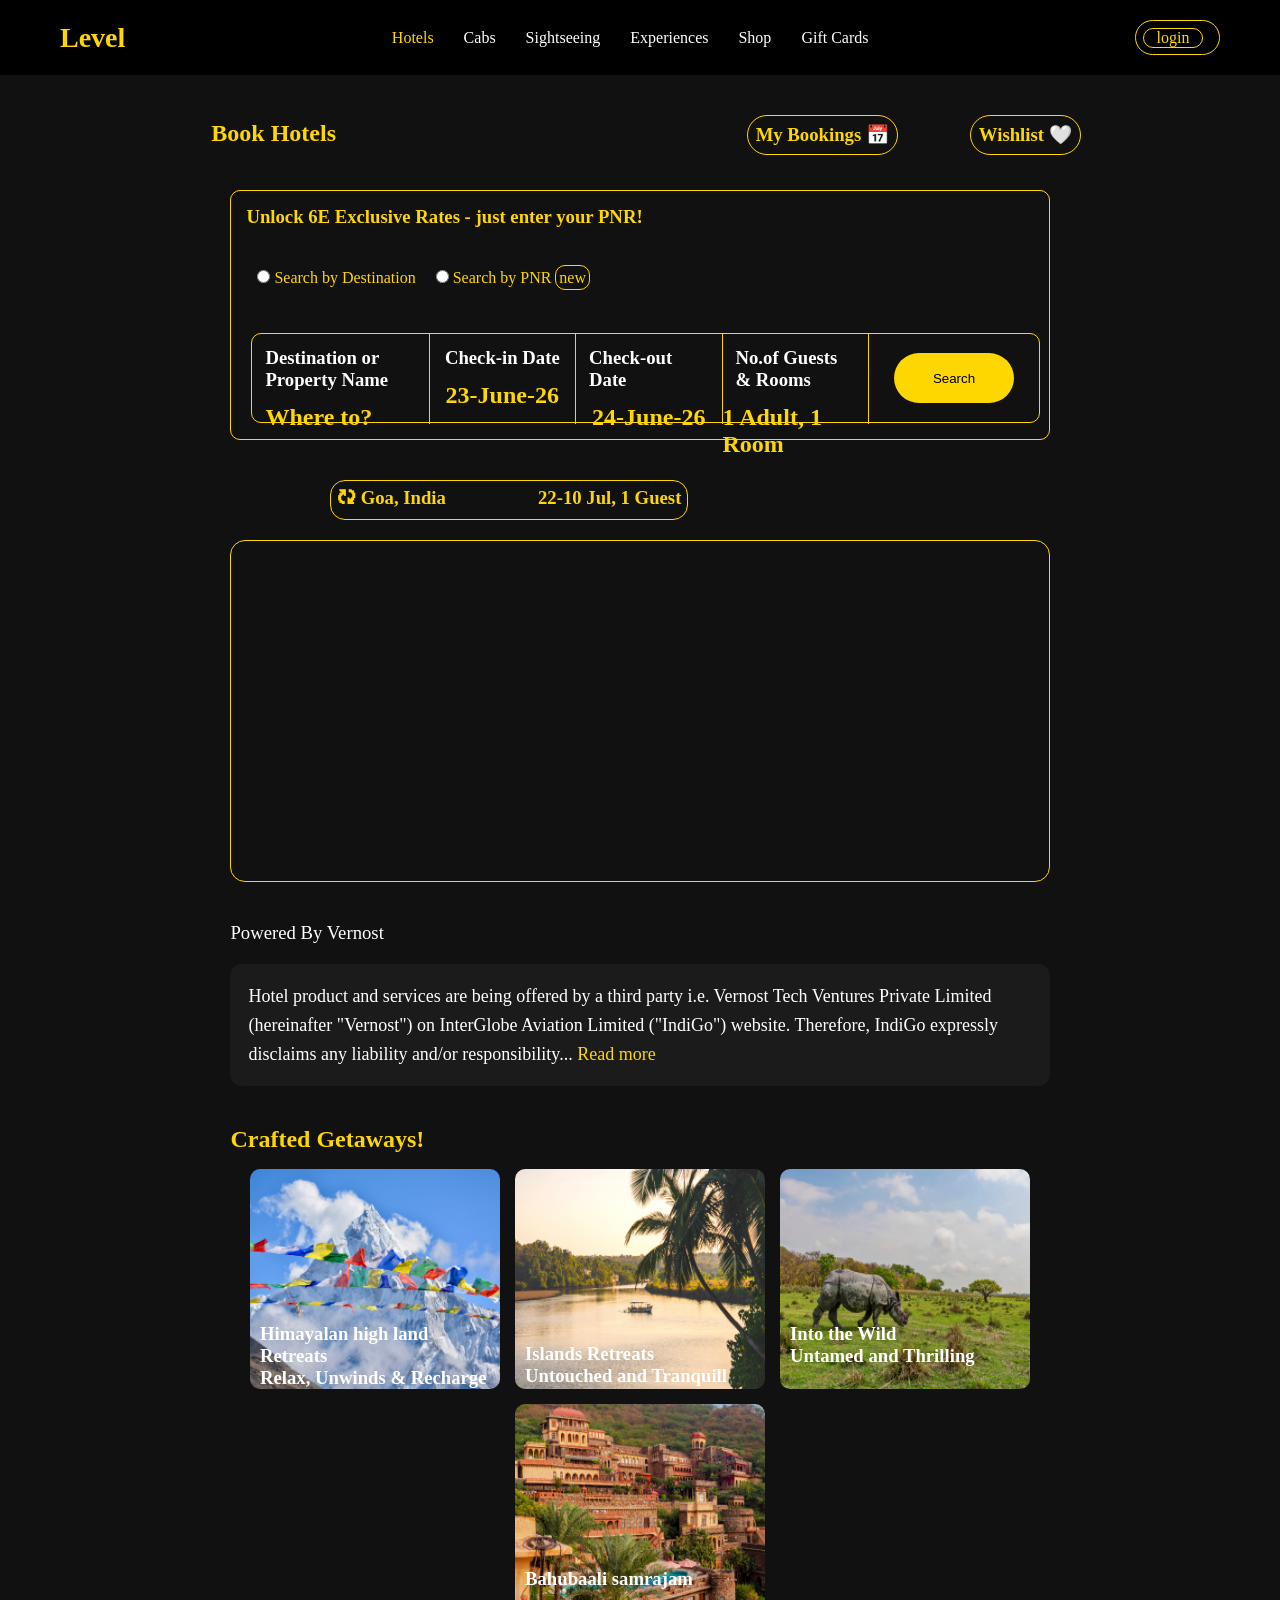
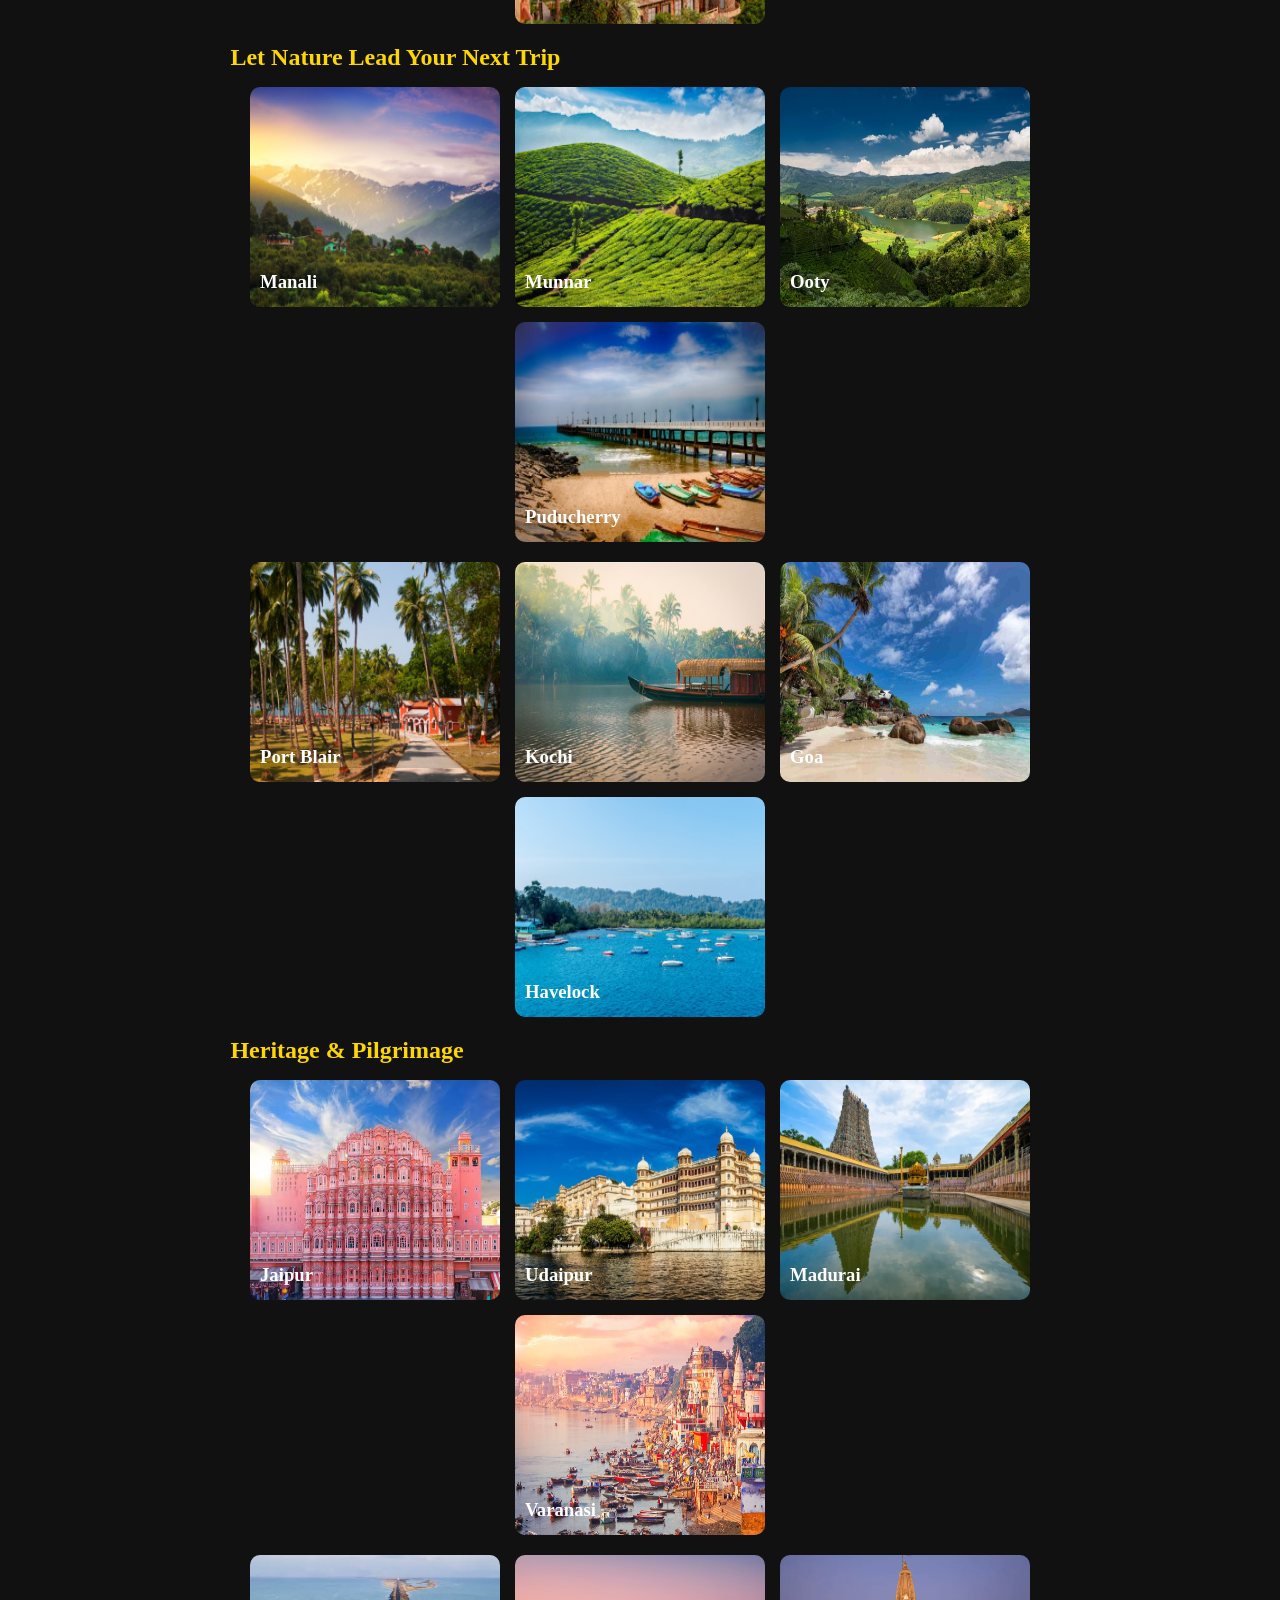
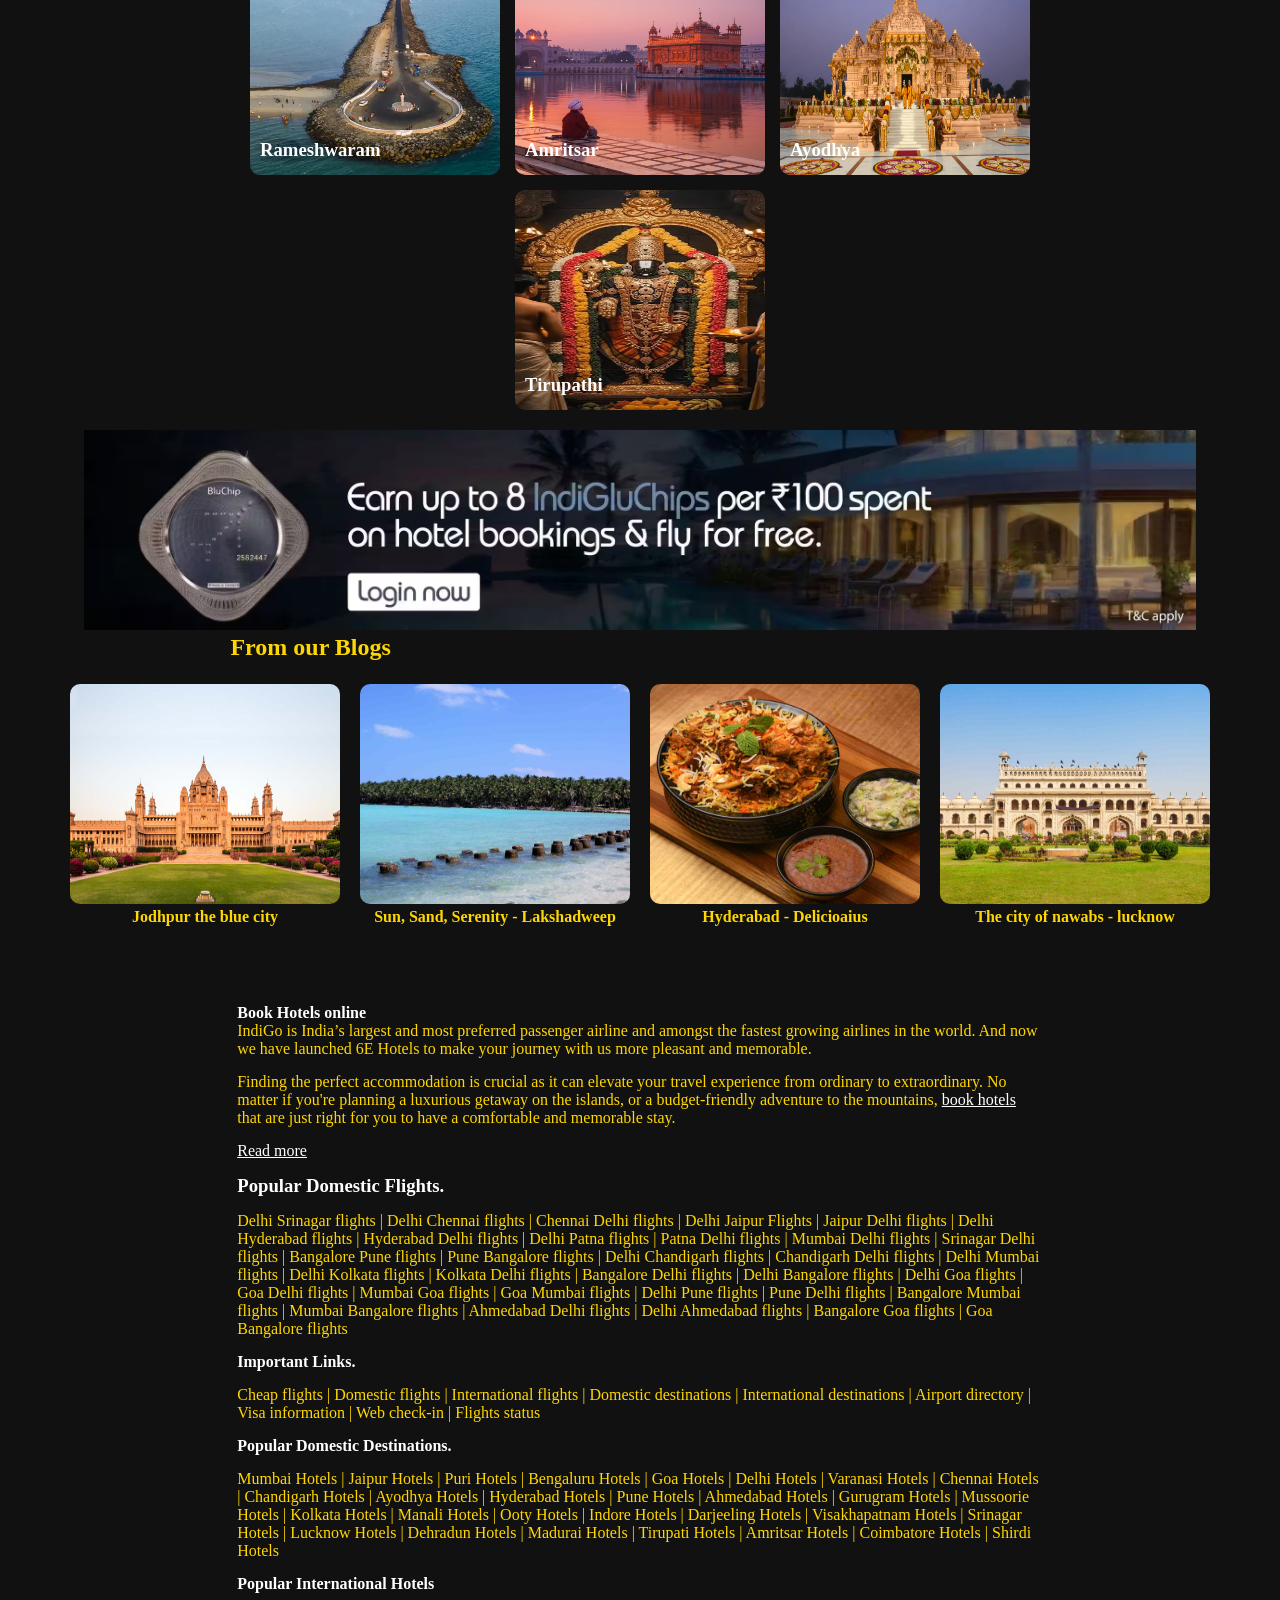
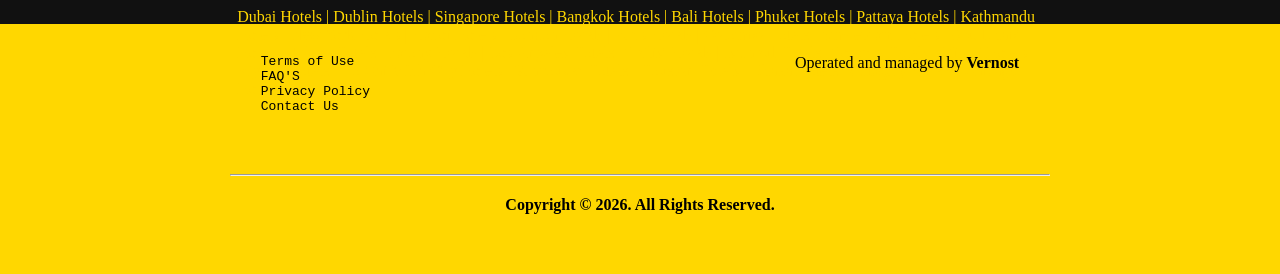
<file: Hotels.html>
<!DOCTYPE html>
<html lang="en">

<head>
    <meta charset="UTF-8">
    <meta name="viewport" content="width=device-width, initial-scale=1.0">
    <title>Hotel</title>
    <style>
    </style>
    <link rel="stylesheet" href="Hotels.css">
    <link rel="icon" type="image/x-icon" href="./hotels-favicon.webp">
</head>

<body>

    <nav>
        <div class="logo">Level</div>

        <ul>
            <li><a href="#Home-1"><span style="color: #FFD700;">Hotels</span></a></li>
            <li><a href="#portfolio">Cabs</a></li>
            <li><a href="#benifits-section">Sightseeing</a></li>
            <li><a href="#sight-seeing">Experiences</a></li>
            <li><a href="#contact-us">Shop</a></li>
            <li><a href="#contact-us">Gift Cards</a></li>
        </ul>

        <div class="login-btn">
            <span class="login">login</span>

        </div>
    </nav>
    <div class="plane">✈️</div>
    <main>

        <section class="book-hotels-section"> <!--section-1 for book-hotels and my bookings & wishlist-->
            <div class="book-hotels-parent-container"> <!--parent container-->

                <div class="book-hotels-text">
                    <h1>Book <span>Hotels</span></h1>
                </div> <!--child-1-->

                <div class="mybookings-wishlist"> <!--child-2-->
                    <div class="my-bookings">
                        <h3>My Bookings 📅</h3>
                    </div>

                    <div class="wishlist">
                        <h3>Wishlist 🤍</h3>
                    </div>
                </div>
            </div>
        </section>

        <section class="selection-box"> <!--selection-box starts here-->
            <div class="parent-container"> <!--this is a parent container of child elements-->
                <div class="main-box">
                    <div class="unlock-6e-exclusive-rates-block">
                        <h3>Unlock 6E Exclusive Rates - just enter your PNR!</h3>
                    </div>
                    <div class="radio-buttons"> <!--radio buttons div-->
                        <div class="radio-1"> <!--child 1 of radio buttons div-->
                            <input type="radio" id="html" name="fav_language" value="HTML">
                            <label for="search-by-destination">Search by Destination</label>
                        </div>

                        <div class="radio-1"> <!--child 2 of radio buttons div-->
                            <input type="radio" id="css" name="fav_language" value="CSS">
                            <label for="css">Search by PNR</label> <span
                                style="color:#FFD700 ;border:1px solid #FFD700;border-radius: 10px; padding: 3px; ">new</span>
                        </div>

                    </div> <!--radio buttons div ended here-->

                    <div class="parent-container-for-inner-box"> <!--this is the parent container of inner box-->
                        <div class="destination-div">
                            <div class="destination-text">
                                <h3>Destination or Property Name</h3>
                            </div>
                            <div class="where-to">
                                <h2>Where to?</h2>
                            </div>
                        </div>

                        <div class="check-in-date-div">
                            <div class="check-in-date-text">
                                <h3>Check-in Date</h3>
                            </div>
                            <div class="date">
                                <h2>23-June-26</h2>
                            </div>
                        </div>

                        <div class="check-in-date-div">
                            <div class="check-in-date-text">
                                <h3>Check-out Date</h3>
                            </div>
                            <div class="date">
                                <h2>24-June-26</h2>
                            </div>
                        </div>

                        <div class="check-in-date-div">
                            <div class="check-in-date-text">
                                <h3>No.of Guests & Rooms</h3>
                            </div>
                            <div class="date">
                                <h2>1 Adult, 1 Room</h2>
                            </div>
                        </div>

                        <div class="search-div">
                            <div class="search-div1"><button class="search-btn">Search</button></div>
                        </div>
                    </div>
                </div>
            </div>
        </section>

        <section class="goa-section"> <!-- Goa section starts here -->
            <div class="parent-container-of-goa-section">
                <div class="goa-parent">
                    <div class="goa">
                        <h3>🗘 Goa, India</h3>
                    </div>

                    <div class="goa-date">
                        <h3>22-10 Jul, 1 Guest</h3>
                    </div>
                </div>
            </div>
        </section> <!--goa text ends here-->

        <section class="images-section">
            <div class="images-container">
                <div class="slider"></div>

            </div>
        </section>

        <section class="powered-section">

            <h3>Powered By Vernost</h3>

            <div class="info-box">
                <p>
                    Hotel product and services are being offered by a third party i.e.
                    Vernost Tech Ventures Private Limited (hereinafter "Vernost")
                    on InterGlobe Aviation Limited ("IndiGo") website.
                    Therefore, IndiGo expressly disclaims any liability and/or responsibility...
                    <span class="read-more">Read more</span>
                </p>
            </div>

        </section>

        <section class="three-row-cards">
            <h2 id="crafted-getaways-text">Crafted Getaways!</h2>
            <div class="cards">

                <div class="card-1">
                    <a href="https://www.goindigo.in/hotels/searchdetail?region=&mop=accrual&country_code=IN&country=India&destination_id=100&search_type=21&checkin=2026-06-22&checkout=2026-06-23&rooms=2a-0c-&vid=[1006603,1022589,1036459,1047318,1048579,1052107,1057614,1076986,1080985,1179874,1195350,1195360,1206520,1226080,1420806,1420908,1464919,1468385,1586300,1607128,1665552,1986264,2105635,2128176,2304514,2304520,2306858,2330170,2350548,2360195,2363365,2366801,2435777,2443172,2455762,2514923,2602553,2603995,2753745,2835791,2886927,2918512,2918536,2921258,2927510,2932307,2981782,2992498,3016495,3019003,3019049,3030640,3031470,3052477,3125572,3171834,3292753,3294512,3311141,3312065,3316202,3319430,3324076,3341591,3959332,4000738,4030075,4100146,4100427,4101215,4102798,4102941,4103731,4104478,4104621,4217930,4218340,4219491,4300947,4307975,5008312,5023779,5078974,5103702,5276443,5276466,5276498,5281941,5286471,5286536,5289495,5289590,5289653,5290007,5295889,5309751,5315614,5316119,5322467]"
                        target="_blank">
                        <img class="img-1" src='./crafted-getaway-img1.jpg'>
                    </a>
                    <div class="text-on-img">
                        <h3>Himayalan high land</h3>
                        <h3>Retreats</h3>
                        <h3>Relax, Unwinds & Recharge</h3>
                    </div>
                </div>

                <div class="card-1">
                    <a href="https://www.goindigo.in/hotels/searchdetail?region=&mop=accrual&country_code=IN&country=India&destination_id=100&search_type=21&checkin=2026-06-22&checkout=2026-06-23&rooms=2a-0c-&vid=[1052062,1131864,1179723,1901084,2057824,2274374,2326550,2364316,2376112,2585042,2801702,2807546,2807548,2862667,2908757,2914292,2929360,2956689,2986661,2997216,3014226,3041088,3120484,3309883,3314090,3316271,3328443,3330981,4102631,4103048,4105413,4219482,4228755,5010884,5028891,5039524,5052021,5088567,5099952,5103461,5109002,5141137,5289988,5290138,5290222]"
                        target="_blank">
                        <img class="img-1" src='./crafted-getaway-img2.jpg'>
                    </a>
                    <div class="text-on-img" id="text-on-img-id">
                        <h3>Islands Retreats</h3>
                        <h3>Untouched and Tranquill</h3>
                    </div>
                </div>

                <div class="card-1">
                    <a href="https://www.goindigo.in/hotels/searchdetail?region=&mop=accrual&country_code=IN&country=India&destination_id=100&search_type=21&checkin=2026-06-22&checkout=2026-06-23&rooms=2a-0c-&vid=[1022503,1130039,1322014,1677887,2507262,2809220,2848727,2894161,2908421,2928935,2929646,2943675,3068422,3111190,3111495,3125027,3125028,3143108,3169246,3179576,3185792,3187615,3241478,3289571,3290467,3291751,3299227,3300399,3310471,3320353,3325565,3327131,3341844,3972604,4100504,4104870,4106158,4217428,4220145,4220319,4227624,4227725,4230187,4294937,4295231,4295376,4297383,4300353,4305545,4305568,4305569,4311936,4312491,4312557,4312559,4312562,4313933,4313934,4567338,4574746,4648904,4936537,4938328,4938587,5034753,5267041,5268354,5271319,5271581,5283805,5306219,5313010,5322074,5331386,5332048,6001709,6001710,6001712,6001717,6001718,6001719,6001720,6001722,6008898,6008899,6008901,6008905,6008906,6008914,6008916,6008918,6008919,6009796,6012945,6018440,6018442,9000008,9001231,9004836,9005702,9006394]"
                        target="_blank">
                        <img class="img-1" src='./crafted-getaway-img3.jpg'>
                    </a>
                    <div class="text-on-img">
                        <h3>Into the Wild</h3>
                        <h3>Untamed and Thrilling</h3>
                    </div>
                </div>

                <div class="card-1" id="separate-block">
                    <a href="https://www.goindigo.in/hotels/searchdetail?region=&mop=accrual&country_code=IN&country=India&destination_id=100&search_type=21&checkin=2026-06-22&checkout=2026-06-23&rooms=2a-0c-&vid=[1003526,1003531,1003548,1003567,1003635,1003674,1007326,1007350,1022533,1033426,1036033,1037784,1038546,1039441,1039475,1039481,1045426,1052135,1052215,1054814,1065131,1074687,1081106,1083962,1099283,1103510,1106377,1109580,1111572,1128968,1162245,1171481,1174551,1194019,1202072,1221505,1258623,1266866,1365017,1378442,1451014,1484029,1531835,1561723,1589785,1597605,1705353,1740668,1741590,2102836,2312895,2314784,2350547,2354992,2355212,2355723,2356642,2358740,2359828,2362015,2363428,2366843,2368810,2369653,2371087,2371909,2437506,2441015,2531451,2605542,2605879,2807939,3019209,3023249,3034307,3040914,3056802,3199670,3288958,3298532,3969160,4100643,4100958,4218699,4219676,4219851,4227628,4228319,4229318,4303741,4303752,5013476,5050130,5073276,5087528,5297149,5305980,5313123,5315294]"
                        target="_blank">
                        <img class="img-1" src='./crafted-getaway-img4.jpg'>
                    </a>
                    <div class="text-on-img" id="Text-on-img">
                        <h3>Bahubaali samrajam</h3>
                    </div>
                </div>
            </div>

            <h2 id="crafted-getaways-text">Let Nature Lead Your Next Trip</h2>
            <div class="cards">

                <div class="card-1">
                    <a href="https://www.goindigo.in/hotels/searchdetail?region=&mop=accrual&country_code=IN&country=India&destination_id=100&search_type=21&checkin=2026-06-22&checkout=2026-06-23&rooms=2a-0c-&vid=[1003526,1003531,1003548,1003567,1003635,1003674,1007326,1007350,1022533,1033426,1036033,1037784,1038546,1039441,1039475,1039481,1045426,1052135,1052215,1054814,1065131,1074687,1081106,1083962,1099283,1103510,1106377,1109580,1111572,1128968,1162245,1171481,1174551,1194019,1202072,1221505,1258623,1266866,1365017,1378442,1451014,1484029,1531835,1561723,1589785,1597605,1705353,1740668,1741590,2102836,2312895,2314784,2350547,2354992,2355212,2355723,2356642,2358740,2359828,2362015,2363428,2366843,2368810,2369653,2371087,2371909,2437506,2441015,2531451,2605542,2605879,2807939,3019209,3023249,3034307,3040914,3056802,3199670,3288958,3298532,3969160,4100643,4100958,4218699,4219676,4219851,4227628,4228319,4229318,4303741,4303752,5013476,5050130,5073276,5087528,5297149,5305980,5313123,5315294]"
                        target="_blank">
                        <img class="img-1" src='./let-nature-lead-ur-next-trip-img1.jpg'>
                    </a>
                    <div class="text-on-img-cards-row2">
                        <h3>Manali</h3>
                    </div>
                </div>

                <div class="card-1">
                    <a href="https://www.keralatourism.org/destination/munnar/202/" target="_blank">
                        <img class="img-1" src='./let-nature-lead-ur-nxt-trip-2.jpg'>
                    </a>
                    <div class="text-on-img-cards-row2">
                        <h3>Munnar</h3>
                    </div>
                </div>

                <div class="card-1">
                    <a href="https://www.tamilnadutourism.tn.gov.in/destinations/ooty" target="_blank">
                        <img class="img-1" src='./let-nature-lead-ur-nxt-trip-img3.jpg'>
                    </a>
                    <div class="text-on-img-cards-row2">
                        <h3>Ooty</h3>
                    </div>
                </div>

                <div class="card-1" id="separate-block">
                    <a href="https://www.incredibleindia.gov.in/en/puducherry/puducherry" target="_blank">
                        <img class="img-1" src='./let-nature-lead-ur-nxt-trip-img4.jpg'>
                    </a>
                    <div class="text-on-img-cards-row2">
                        <h3>Puducherry</h3>
                    </div>
                </div>
            </div>

            <div class="cards">

                <div class="card-1">

                    <a href="https://go2andaman.com/port-blair/" target="_blank">
                        <img class="img-1" src='./let-nature-lead-ur-nxt-trip-img5.jpg'>
                    </a>
                    <div class="text-on-img-cards-row2">
                        <h3 style="background-color: rgba(12, 12, 12, 0.173);">Port Blair</h3>
                    </div>
                </div>

                <div class="card-1">
                    <a href="https://www.keralatourism.org/kochi" target="_blank">
                        <img class="img-1" src='./let-nature-lead-ur-nxt-trip-6.jpeg'>
                    </a>
                    <div class="text-on-img-cards-row2">
                        <h3>Kochi</h3>
                    </div>
                </div>

                <div class="card-1">
                    <a href="https://goa-tourism.com/" target="_blank">
                        <img class="img-1" src='./let-nature-lead-ur-nxt-trip-7.jpg'>
                    </a>
                    <div class="text-on-img-cards-row2">
                        <h3>Goa</h3>
                    </div>
                </div>

                <div class="card-1" id="separate-block">
                    <a href="https://www.andamanislands.com/content/about-havelock-island" target="_blank">
                        <img class="img-1" src='./let-nature-lead-ur-nxt-trip-8.jpg'>
                    </a>
                    <div class="text-on-img-cards-row2">
                        <h3>Havelock</h3>
                    </div>
                </div>
            </div>


            <h2 id="crafted-getaways-text">Heritage & Pilgrimage</h2>
            <div class="cards">

                <div class="card-1">
                    <a href="https://www.tourism.rajasthan.gov.in/jaipur.html" target="_blank">
                        <img class="img-1" src='./heritage-img1.avif'>
                    </a>
                    <div class="text-on-img-cards-row2">
                        <h3>Jaipur</h3>
                    </div>
                </div>

                <div class="card-1">
                    <a href="https://www.tourism.rajasthan.gov.in/udaipur.html" target="_blank">
                        <img class="img-1" src='./heritage-img2.webp'>
                    </a>
                    <div class="text-on-img-cards-row2">
                        <h3>Udaipur</h3>
                    </div>
                </div>

                <div class="card-1">
                    <a href="https://madurai.nic.in/" target="_blank">
                        <img class="img-1" src='./heritage-img3.webp'>
                    </a>
                    <div class="text-on-img-cards-row2">
                        <h3>Madurai</h3>
                    </div>
                </div>

                <div class="card-1" id="separate-block">
                    <a href="https://varanasi.nic.in/" target="_blank">
                        <img class="img-1" src='./heritage-img-4.jpg'>
                    </a>
                    <div class="text-on-img-cards-row2">
                        <h3>Varanasi</h3>
                    </div>
                </div>
            </div>

            <div class="cards">

                <div class="card-1">

                    <a href="https://www.tamilnadutourism.tn.gov.in/destinations/rameswaram" target="_blank">
                        <img class="img-1" src='./heritage-img-5.webp'>
                    </a>
                    <div class="text-on-img-cards-row2">
                        <h3 style="background-color: rgba(12, 12, 12, 0.173);">Rameshwaram</h3>
                    </div>
                </div>

                <div class="card-1">
                    <a href="https://www.incredibleindia.gov.in/en/punjab/amritsar" target="_blank">
                        <img class="img-1" src='./heritage-img-6.webp'>
                    </a>
                    <div class="text-on-img-cards-row2">
                        <h3>Amritsar</h3>
                    </div>
                </div>

                <div class="card-1">
                    <a href="https://ayodhya.nic.in/" target="_blank">
                        <img class="img-1" src='./heritage-img-7.webp'>
                    </a>
                    <div class="text-on-img-cards-row2">
                        <h3>Ayodhya</h3>
                    </div>
                </div>

                <div class="card-1" id="separate-block">
                    <a href="https://www.tirumala.org/" target="_blank">
                        <img class="img-1" src='./heritage-img-8.jpeg'>
                    </a>
                    <div class="text-on-img-cards-row2">
                        <h3>Tirupathi</h3>
                    </div>
                </div>
            </div>

        </section>

        <section> <!--indigo image starts here-->
            <div class="parent-of-indigo-image">
                <div>
                    <a href="" target="_self">
                        <img class="indigo-image" src='./parent-of-indigo-img-1.avif'>
                    </a>
                </div>
            </div>
        </section>

        <h2 class="from-our-blogs">From our Blogs</h2>

        <section class="from-our-blogs-section"> <!--from-our-blogs-section starts here-->
            <div class="cards-from-our-blogs-section">

                <div class="jodhpur-div">
                    <a class="cards-from-our-blogs-section-links"
                        href="https://www.tourism.rajasthan.gov.in/jodhpur.html" target="_blank">
                        <img class="jodhpur-img" src='./from-our-blogs-img1.jpg'>
                        <h4 class="jodhpur-text">Jodhpur the blue city</h4>
                    </a>
                </div>

                <div class="jodhpur-div">
                    <a class="cards-from-our-blogs-section-links"
                        href="https://www.atlastravels.com/detail/tour-package-for-kavaratti-india/lakshadweep:-sands-surf--and-serenity-935-2-87792-1-0.html"
                        target="_blank">
                        <img class="jodhpur-img" src='./from-our-blogs-img-2.jpg'>
                        <h4 class="jodhpur-text">Sun, Sand, Serenity - Lakshadweep</h4>
                    </a>
                </div>

                <div class="jodhpur-div">
                    <a class="cards-from-our-blogs-section-links"
                        href="https://www.incredibleindia.gov.in/en/telangana/hyderabad" target="_blank">
                        <img class="jodhpur-img" src='./from-our-blogs-img-3.jpg'>
                        <h4 class="jodhpur-text">Hyderabad - Delicioaius</h4>
                    </a>
                </div>

                <div class="jodhpur-div">
                    <a class="cards-from-our-blogs-section-links"
                        href="https://www.incredibleindia.gov.in/en/uttar-pradesh/lucknow" target="_blank">
                        <img class="jodhpur-img" src='./from-our-blogs-img-4.jpg'>
                        <h4 class="jodhpur-text">The city of nawabs - lucknow</h4>
                    </a>
                </div>
            </div>
        </section>

        <section class="text-section">
            <div class="texts">
                <h4 style="color: white;">Book Hotels online</h4>
                <p>IndiGo is India’s largest and most preferred passenger airline and amongst the fastest
                    growing airlines in the world. And now we have launched 6E Hotels to make your journey
                    with us more pleasant and memorable.
                </p>

                <pre>          </pre>
                <p>
                    Finding the perfect accommodation is crucial as it can elevate your travel experience from
                    ordinary to extraordinary. No matter if you're planning a luxurious getaway on the islands,
                    or a budget-friendly adventure to the mountains, <a style="color:white;" href="#">book hotels</a>
                    that are just right for you
                    to have a comfortable and memorable stay.
                </p>

                <pre>            </pre>

                <a style="color: white;" href="#">Read more</a>

                <pre>         </pre>

                <h3 style="color: white;">Popular Domestic Flights.</h3>
                <pre>        </pre>

                <p><a style="color:#FFD700;text-decoration: none;" href="#">Delhi Srinagar flights | Delhi Chennai
                        flights | Chennai Delhi flights | Delhi Jaipur Flights
                        | Jaipur Delhi flights | Delhi Hyderabad flights | Hyderabad Delhi flights | Delhi Patna
                        flights | Patna Delhi flights | Mumbai Delhi flights | Srinagar Delhi flights | Bangalore
                        Pune flights | Pune Bangalore flights | Delhi Chandigarh flights | Chandigarh Delhi flights |
                        Delhi Mumbai flights | Delhi Kolkata flights | Kolkata Delhi flights | Bangalore Delhi flights
                        | Delhi Bangalore flights | Delhi Goa flights | Goa Delhi flights | Mumbai Goa flights | Goa
                        Mumbai flights | Delhi Pune flights | Pune Delhi flights | Bangalore Mumbai flights | Mumbai
                        Bangalore flights | Ahmedabad Delhi flights | Delhi Ahmedabad flights | Bangalore Goa flights
                        | Goa Bangalore flights</a></p>

                <pre>             </pre>
                <h4 style="color: white;">Important Links.</h4>
                <pre>             </pre>

                <p><a style="color: #FFD700; text-decoration: none;" href="#">Cheap flights | Domestic flights |
                        International flights | Domestic destinations | International destinations | Airport directory
                        | Visa information | Web check-in | Flights status</a>
                </p>

                <pre>                   </pre>

                <h4 style="color: white;">Popular Domestic Destinations.</h4>

                <pre>                 </pre>

                <p><a style="color: #FFD700; text-decoration: none;" href="#">Mumbai Hotels | Jaipur Hotels | Puri
                        Hotels | Bengaluru Hotels | Goa Hotels |
                        Delhi Hotels | Varanasi Hotels | Chennai Hotels | Chandigarh Hotels | Ayodhya Hotels |
                        Hyderabad Hotels | Pune Hotels | Ahmedabad Hotels | Gurugram Hotels | Mussoorie Hotels |
                        Kolkata Hotels | Manali Hotels | Ooty Hotels | Indore Hotels | Darjeeling Hotels |
                        Visakhapatnam Hotels | Srinagar Hotels | Lucknow Hotels | Dehradun Hotels | Madurai Hotels |
                        Tirupati Hotels | Amritsar Hotels | Coimbatore Hotels | Shirdi Hotels</a>
                </p>

                <pre>          </pre>
                <h4 style="color: white;">Popular International Hotels</h4>

                <pre>           </pre>

                <p><a style="color: #FFD700; text-decoration: none;" href="#">Dubai Hotels | Dublin Hotels | Singapore
                        Hotels | Bangkok Hotels | Bali Hotels |
                        Phuket Hotels | Pattaya Hotels | Kathmandu Hotels | New York Hotels | Hanoi Hotels |
                        London Hotels | Paris Hotels | Colombo Hotels | Amsterdam Hotels | Abu Dhabi Hotels |
                        Tokyo Hotels | Patong Hotels | Los Angeles Hotels | Tbilisi Hotels | Istanbul Hotels |
                        Toronto Hotels | Miami Hotels | Riyadh Hotels | Ho Chi Minh City Hotels | Vancouver Hotels |
                        Houston Hotels | Dhaka Hotels | Calagary Hotels | Chicago Hotels</a>
                </p>
            </div>

        </section>

    </main>

    <footer class="footer-section">
        <div class="parent-of-footer">
            <div class="child-one-of-footer">
                <pre>Terms of Use     </pre>
                <pre>FAQ'S</pre>
                <pre>Privacy Policy</pre>
                <pre>Contact Us</pre>
            </div>

            <div>
                <span>Operated and managed by <b>Vernost</b></span>
            </div>
        </div>
        <hr style="color:black;width: 64%; margin: auto; margin-bottom: 20px;">
        <h4 style="margin: auto;width: 64.5%;text-align: center;">Copyright © 2026. All Rights Reserved.</h4>
    </footer>
</body>

</html>
</file>
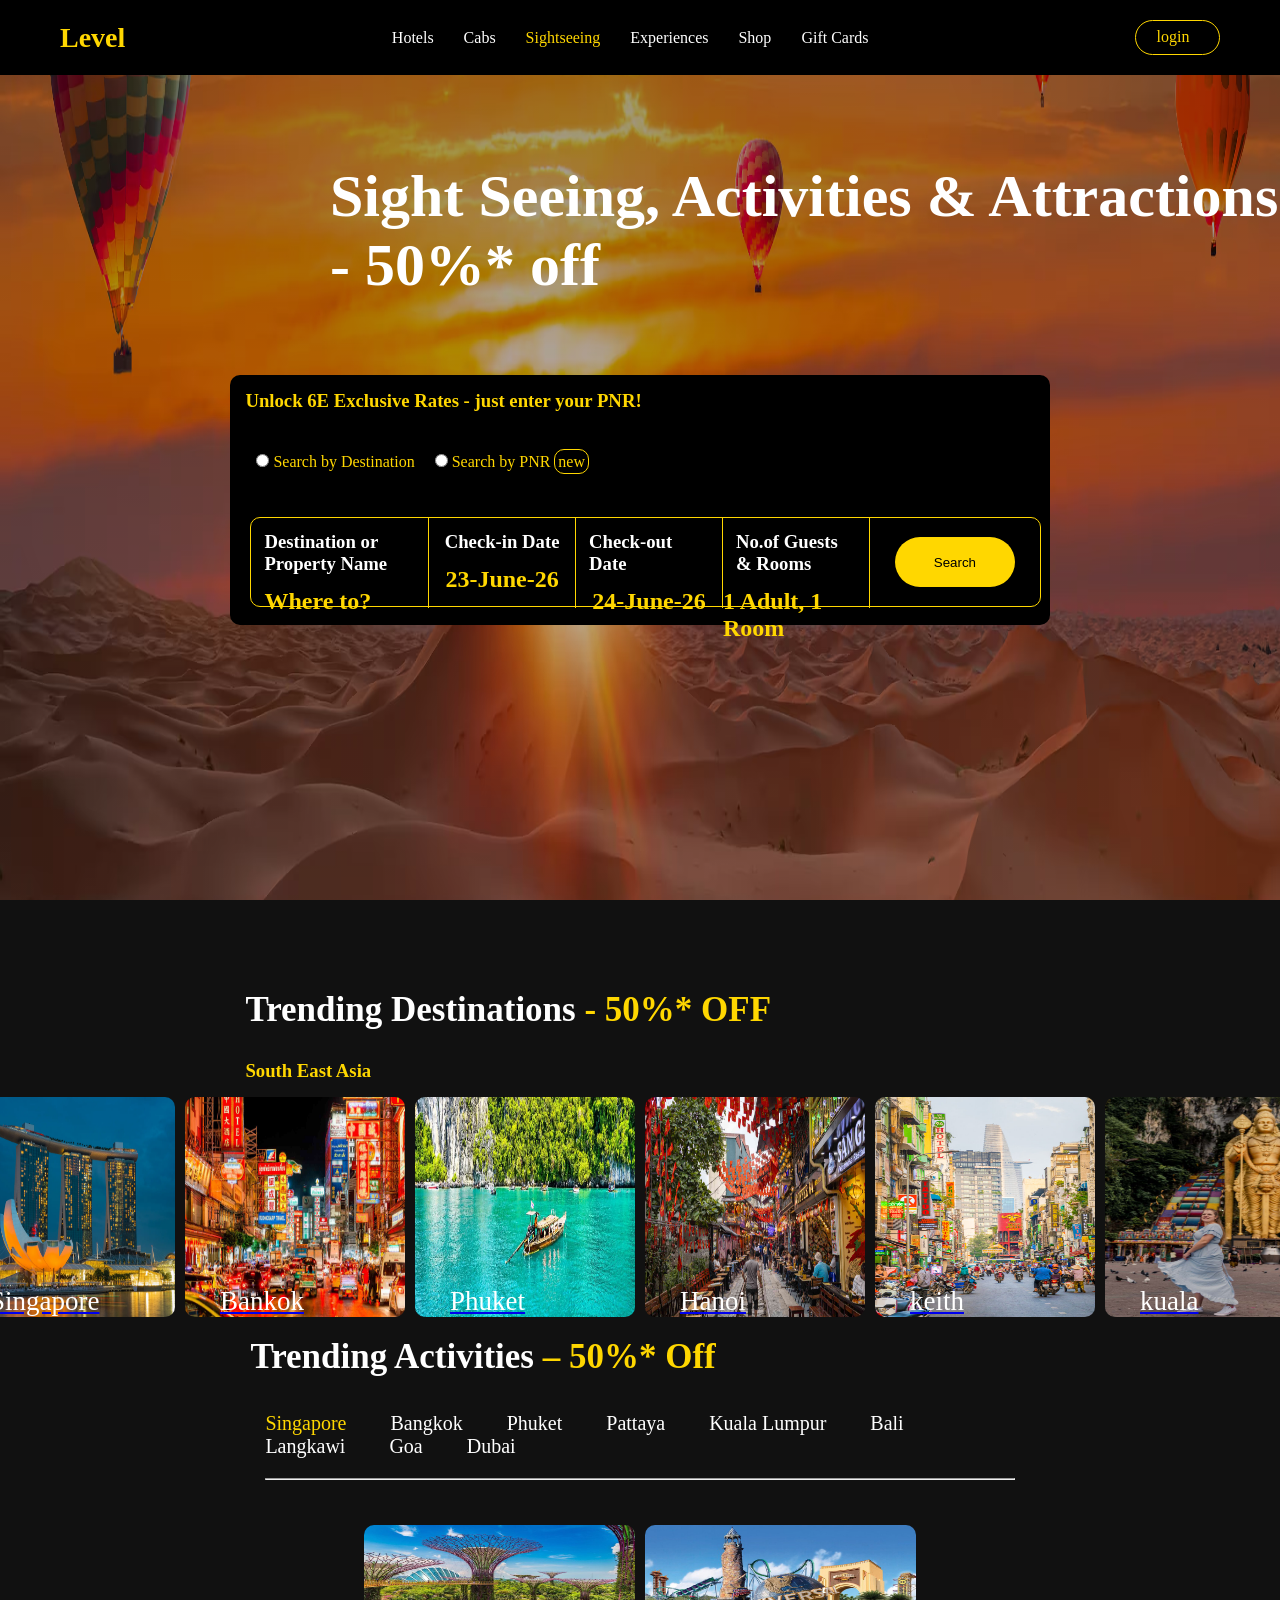
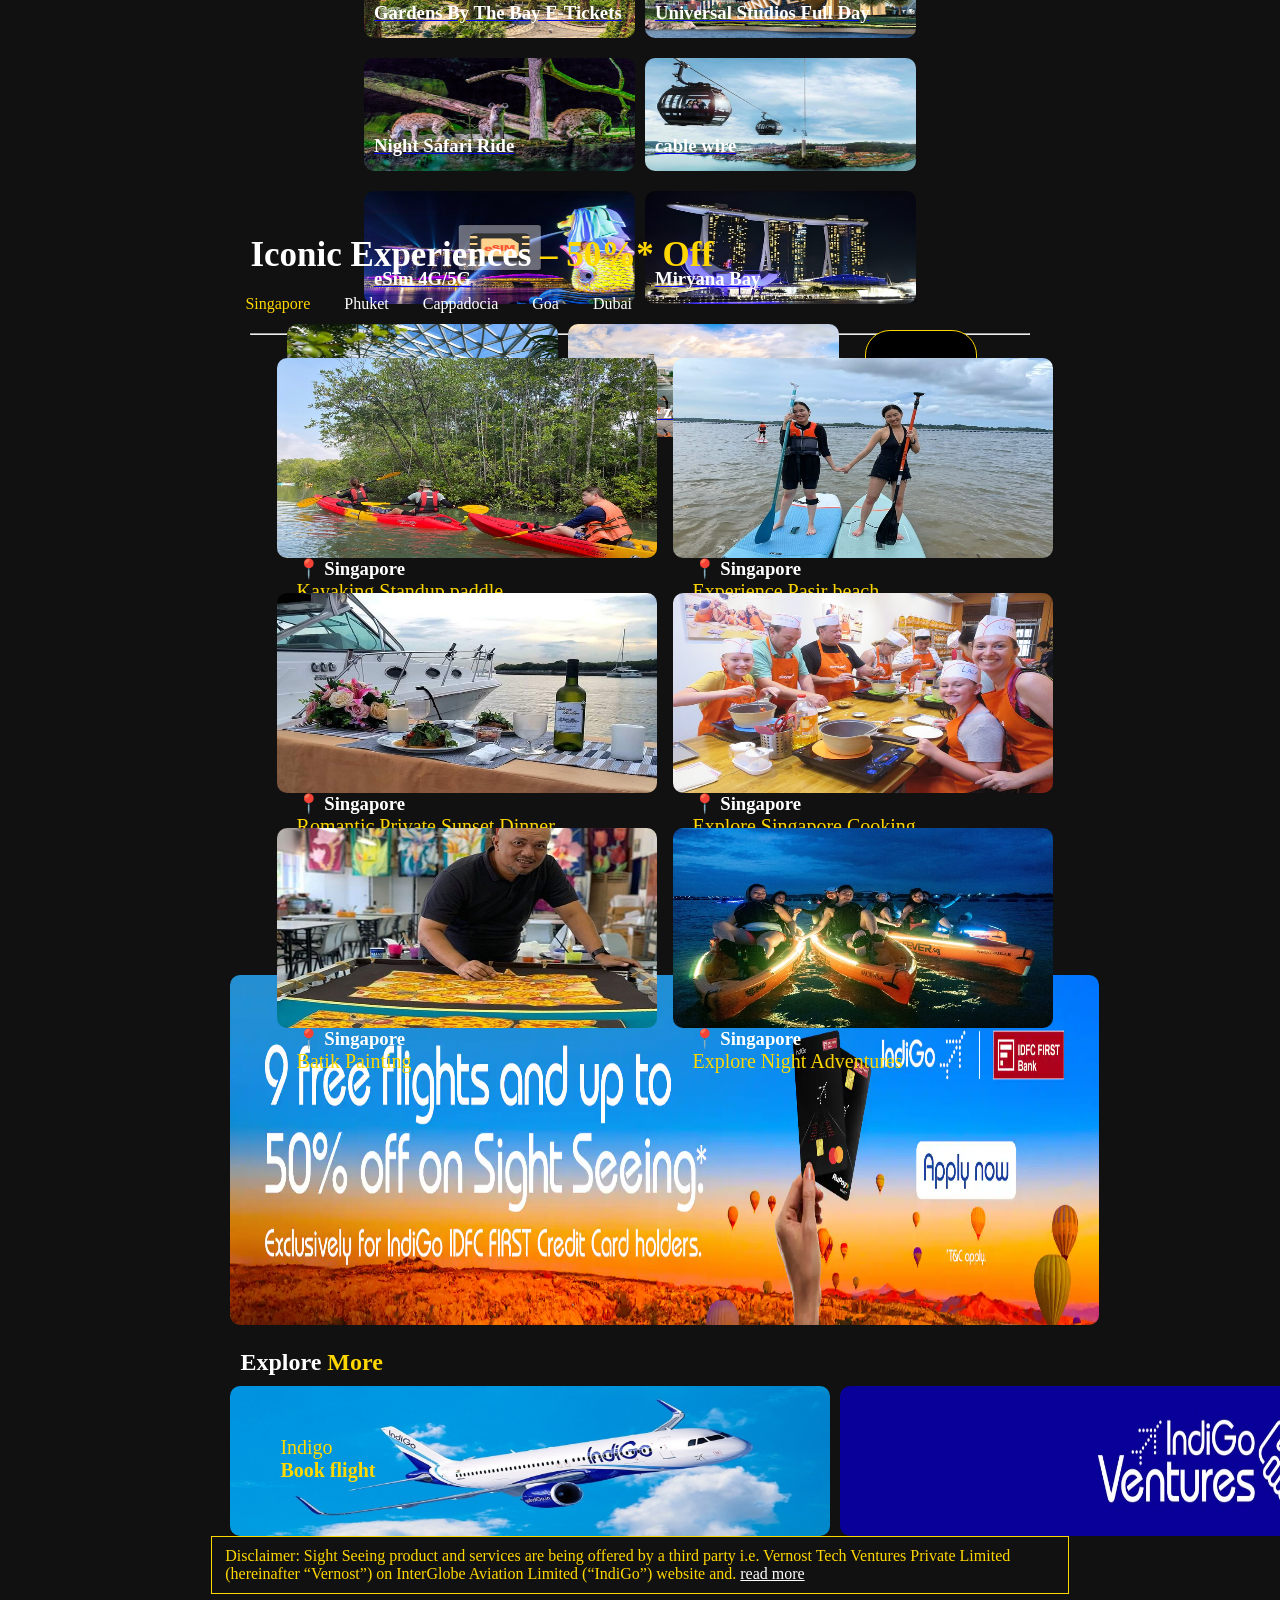
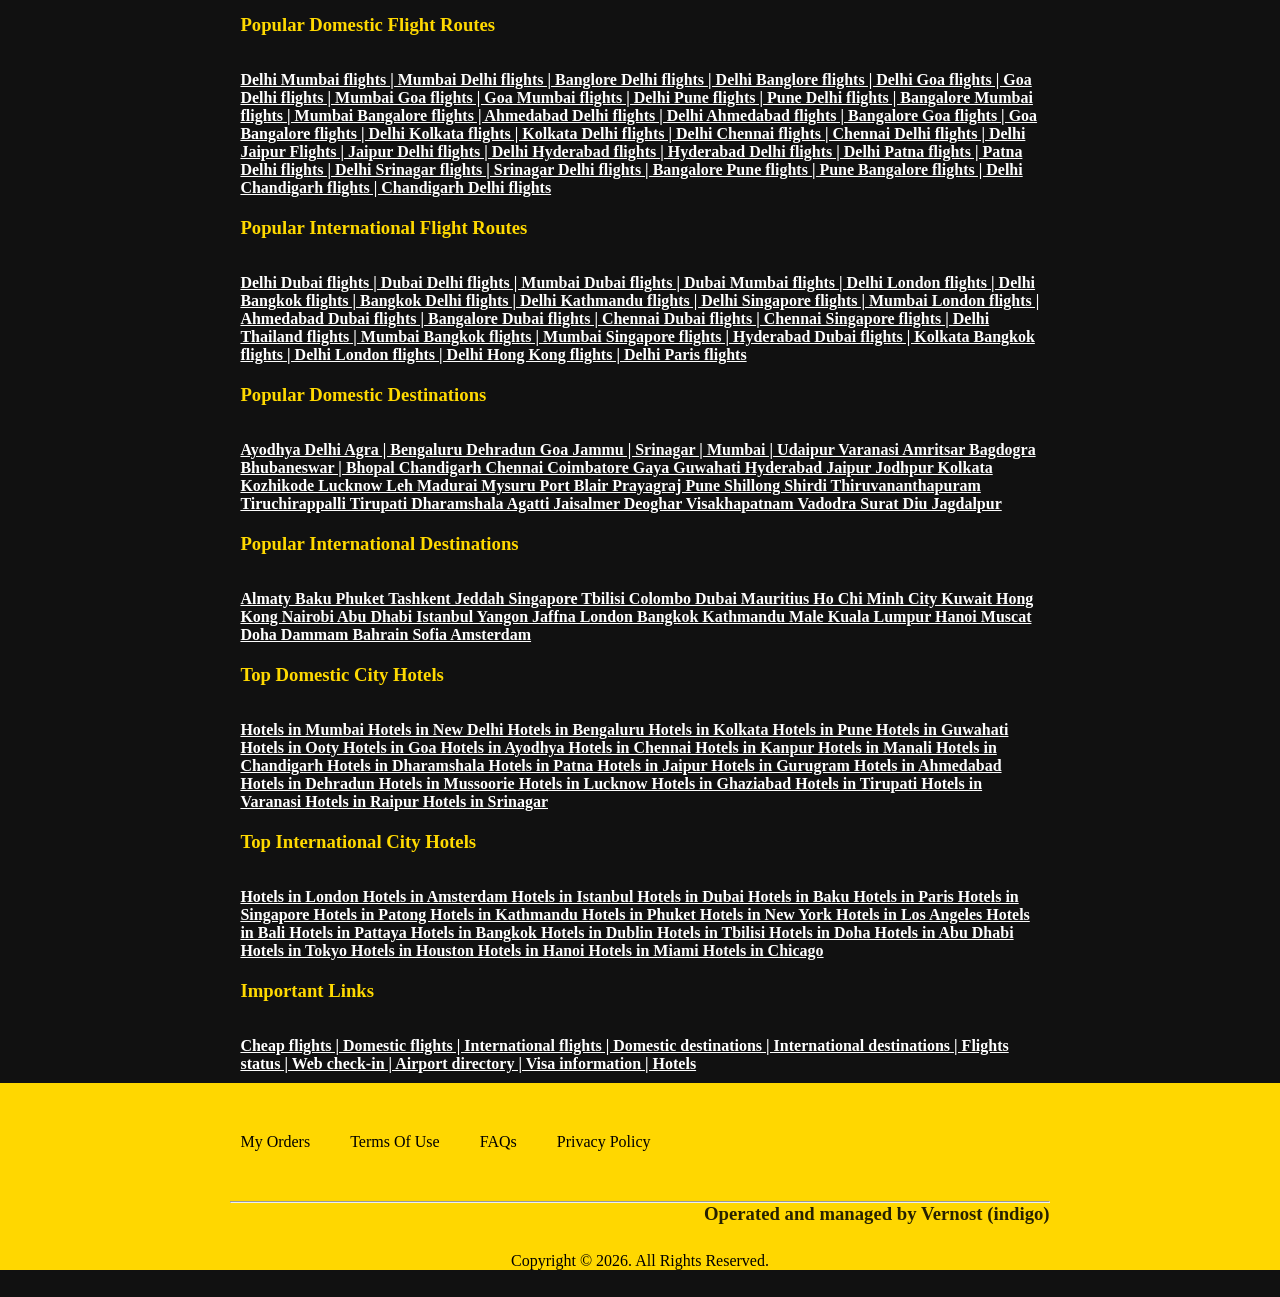
<file: sightseeing.html>
<!DOCTYPE html>
<html lang="en">
<head>
    <meta charset="UTF-8">
    <meta name="viewport" content="width=device-width, initial-scale=1.0">
    <title>Sightseeing</title>
    <link rel="stylesheet" href="sightseeing.css">
    <link rel="icon" type="image/x-icon" href="./sightseeing.jpg">
</head>
<body>
    <!-- <div class="offer-bar">
     <div class="offer-text">
        Offer 1: 50% OFF • Offer 2: 25% OFF • Offer 3: 30% OFF •
        Offer 1: 50% OFF • Offer 2: 25% OFF • Offer 3: 30% OFF •
     </div>
  </div> -->
    <nav>
    <div class="logo">Level</div>

    <ul>
        <li><a href="#Home-1">Hotels</a></li>
        <li><a href="#portfolio">Cabs</a></li>
        <li><a href="#benifits-section"><span style="color:#FFD700;">Sightseeing</span></a></li>
        <li><a href="#sight-seeing">Experiences</a></li>
        <li><a href="#contact-us">Shop</a></li>
        <li><a href="#contact-us">Gift Cards</a></li>
    </ul>

    <div class="login-btn">
        <span class="login">login</span>
        
    </div>
</nav>

    <div class="upper-div-of-hot-air-ballon-section">
    <section class="hot-air-ballon-section">
         <div class="parent-container">   <!--this is a parent container of child elements-->
            <div class="main-box">
                <div class="unlock-6e-exclusive-rates-block"><h3>Unlock 6E Exclusive Rates - just enter your PNR!</h3></div>
                <div class="radio-buttons">  <!--radio buttons div-->
                    <div class="radio-1">   <!--child 1 of radio buttons div-->
                        <input type="radio" id="html" name="fav_language" value="HTML">
                        <label for="search-by-destination">Search by Destination</label>
                    </div>

                    <div class="radio-1">   <!--child 2 of radio buttons div-->
                        <input type="radio" id="css" name="fav_language" value="CSS">
                        <label for="css">Search by PNR</label> <span style="color:#FFD700 ;border:1px solid #FFD700;border-radius: 10px; padding: 3px; ">new</span>
                    </div>

                </div> <!--radio buttons div ended here-->

                <div class="parent-container-for-inner-box">  <!--this is the parent container of inner box-->
                    <div class="destination-div">
                        <div class="destination-text"><h3>Destination or Property Name</h3></div>
                        <div class="where-to"><h2>Where to?</h2></div>
                    </div>
                    
                    <div class="check-in-date-div">
                        <div class="check-in-date-text"><h3>Check-in Date</h3></div>
                        <div class="date"><h2>23-June-26</h2></div>
                    </div>

                    <div class="check-in-date-div">
                        <div class="check-in-date-text"><h3>Check-out Date</h3></div>
                        <div class="date"><h2>24-June-26</h2></div>
                    </div>

                    <div class="check-in-date-div">
                        <div class="check-in-date-text"><h3>No.of Guests & Rooms</h3></div>
                        <div class="date"><h2>1 Adult, 1 Room</h2></div>
                    </div>

                    <div class="search-div">
                        <div class="search-div1"><button class="search-btn">Search</button></div>
                    </div>
                </div>
            </div>
        </div>
        <h2 class="text-on-the-hot-air-ballon-section">Sight Seeing, Activities & Attractions - 50%* off</h2>
    </section>
    </div>

    <section class="Trending-Destinations-section">
        <h2 class="trending-destination-text">Trending Destinations <span style="color:#FFD700;">- 50%* OFF</span></h2>
        <h3 class="south-east-asia">South East Asia</h3>
        <div class="main-container">

            <div class="childs-of-main-container">
                    <a href="https://www.goindigo.in/sightseeing/select.html?destinationId=13229&searchTerm=Singapore&destinationType=City&country=Singapore&linkNav=Explore_More_Destinations%7CSouth%20East%20Asia%7CSingapore" target="_blank">
                        <img class="singapore-img" src='./trending-destinations-img1.webp'>
                        <p class="singapore-text">Singapore</p>
                    </a>   
            </div>

            <div class="childs-of-main-container">
                <div class="child-of-main-container">
                    <a href="https://www.goindigo.in/sightseeing/select.html?destinationId=12532&categoryId=&searchTerm=Bangkok&destinationType=City&country=Thailand&linkNav=Explore_More_Destinations%7CSouth%20East%20Asia%7CBangkok" target="_blank">
                        <img class="singapore-img" src='./trending-destinations-img2.jpg'>
                        <p class="singapore-text">Bankok</p>
                    </a>
                </div> 
            </div>

            <div class="childs-of-main-container">
                <div class="child-of-main-container">
                    <a href="https://www.goindigo.in/sightseeing/select.html?destinationId=12548&searchTerm=Phuket&destinationType=City&country=Thailand&linkNav=Explore_More_Destinations%7CSouth%20East%20Asia%7CPhuket" target="_blank">
                        <img class="singapore-img" src='./trending-destinations-img3.avif'>
                        <p class="singapore-text">Phuket</p>
                    </a>
                </div> 
            </div>

            <div class="childs-of-main-container">
                <div class="child-of-main-container">
                    <a href="https://www.goindigo.in/sightseeing/select.html?destinationId=12661&categoryId=&searchTerm=Hanoi&destinationType=City&country=Vietnam&linkNav=Explore_More_Destinations%7CSouth%20East%20Asia%7CHanoi" target="_blank">
                        <img class="singapore-img" src='./trending-destinations-img4.jpg'>
                        <p class="singapore-text">Hanoi</p>
                    </a>
                </div> 
            </div>

            <div class="childs-of-main-container">
                <div class="child-of-main-container">
                    <a href="https://www.goindigo.in/sightseeing/select.html?destinationId=12662&categoryId=&searchTerm=Ho+Chi+Minh&destinationType=City&country=Vietnam&linkNav=Explore_More_Destinations%7CSouth%20East%20Asia%7CHo%20Chi%20Minh" target="_blank">
                        <img class="singapore-img" src='./trending-destinations-img5.jpg'>
                    <p class="singapore-text">keith</p>
                    </a>
                </div> 
            </div>

            <div class="childs-of-main-container">
                <div class="child-of-main-container">
                    <a href="https://www.goindigo.in/sightseeing/select.html?destinationId=11965&searchTerm=Kuala%20Lumpur&destinationType=City&country=Malaysia&timeZone=Asia/Kuala_Lumpur&linkNav=Explore_More_Destinations%7CSouth%20East%20Asia%7CKualaLumpur" target="_blank">
                        <img class="singapore-img" src='./trending-destinations-img6.jpg'>
                        <p class="singapore-text">kuala</p>
                    </a>
                </div> 
            </div>

        </div>
    </section>

    <section class="Trending-Activities-section">    <!--Trending activities section starts here-->
        <h2 class="trending-activities-text">Trending Activities <span style="color: #FFD700;">– 50%* Off</span></h2>
        <div class="links-under-trending-activities-text">
         <a href="#"><span style="color: #FFD700;">Singapore</span></a>
         <a href="#">Bangkok</a>
         <a href="#">Phuket</a>
         <a href="#">Pattaya</a>
         <a href="#">Kuala Lumpur</a>
         <a href="#">Bali</a>
         <a href="#">Langkawi</a>
         <a href="#">Goa</a>
         <a href="#">Dubai</a>
         
        <hr style="color:white;margin: 20px;">

       </div>

       <div class="parent-container-of-child-elements">
        
        <div class="child-of-parent-container">
            <a href="https://www.goindigo.in/sightseeing/details/Gardens-By-The-Bay-E-Tickets/40856P20.html?destinationType=Title&linkNav=Trending_Activities%7CSingapore%7CGardens%20By%20The%20Bay%20E-Tickets%7C1" target="_blank">
                <img class="gardens-by-the-bay-singapore-image" src='./trending-activities-img1.jpg'>
            <h3 class="Gardens-By-The-Bay-E-Tickets">Gardens By The Bay E-Tickets</h3>
            </a>
        </div>

        <div class="child-of-parent-container">
            <a href="https://www.goindigo.in/sightseeing/details/Singapore-Universal-Studios-Full-Day-package/42771P153.html?destinationType=Title&linkNav=Trending_Activities%7CSingapore%7CSingapore%20Universal%20Studios%20Full%20Day%20package%7C2" target="_blank">
                <img class="gardens-by-the-bay-singapore-image" src='./trending-activities-img-2.jpg'>
            <h3 class="Gardens-By-The-Bay-E-Tickets">Universal Studios Full Day</h3>
            </a>
        </div>

        <div class="child-of-parent-container">
            <a href="https://www.goindigo.in/sightseeing/details/Night-Safari-Ticket-Including-Tram-Ride/40856P29.html?destinationType=Title&linkNav=Trending_Activities%7CSingapore%7CNight%20Safari%20Ticket%20Including%20Tram%20Ride%7C3" target="_blank">
                <img class="gardens-by-the-bay-singapore-image" src='./trending-activities-img3.jpg'>
            <h3 class="Gardens-By-The-Bay-E-Tickets">Night Safari Ride</h3>
            </a>
        </div>

        <div class="child-of-parent-container">
            <a href="https://www.goindigo.in/sightseeing/details/Singapore-Sentosa-Cable-Car-Sky-Pass-Roundtrip-Ticket/57373P16.html?destinationType=Title&linkNav=Trending_Activities%7CSingapore%7CSentosa%20Cable%20Car%20Sky%20Pass%20Roundtrip%20Ticket%7C4" target="_blank">
                <img class="gardens-by-the-bay-singapore-image" src='./trending-activities-img4.jpg'>
             <h3 class="Gardens-By-The-Bay-E-Tickets">cable wire</h3>
            </a>
        </div>

        <div class="child-of-parent-container">
            <a href="https://www.goindigo.in/sightseeing/details/eSIM-4G-5G-Data-for-Asia-8-Areas-Singapore-Thailand-MY-VN-HK-TW/199806P2.html?destinationType=Title&linkNav=Trending_Activities%7CSingapore%7CeSIM%204G%2F5G%20Data%20for%20Asia%208%20Areas%7C5" target="_blank">
                 <img class="gardens-by-the-bay-singapore-image" src='./trending-activities-img5.jpg'>
            <h3 class="Gardens-By-The-Bay-E-Tickets">eSim 4G/5G</h3>
            </a>
        </div>

        <div class="child-of-parent-container">
            <a href="https://www.goindigo.in/sightseeing/details/Marina-Bay-Sands-SkyPark-Observation-Deck-E-Ticket/242747P51.html?destinationType=Title&linkNav=Trending_Activities%7CSingapore%7CMarina%20Bay%20Sands%20SkyPark%20Observation%20Deck%7C6" target="_blank">
                <img class="gardens-by-the-bay-singapore-image" src='./trending-activities-img6.jpg'>
            <h3 class="Gardens-By-The-Bay-E-Tickets">Miryana Bay</h3>
            </a>
        </div>

        <div class="child-of-parent-container">
            <a href="https://www.goindigo.in/sightseeing/details/Jewel-Changi-Airport/57373P456.html?destinationType=Title&linkNav=Trending_Activities%7CSingapore%7CJewel%20Changi%20Airport%7C7" target="_blank">
                <img class="gardens-by-the-bay-singapore-image" src='./trending-activities-img7.jpg'>
            <h3 class="Gardens-By-The-Bay-E-Tickets">Juwel airport</h3>
            </a>
        </div>

        <div class="child-of-parent-container">
            <a href="https://www.goindigo.in/sightseeing/details/Jewel-Changi-Airport/57373P456.html?destinationType=Title&linkNav=Trending_Activities%7CSingapore%7CJewel%20Changi%20Airport%7C7" target="_blank">
                 <img class="gardens-by-the-bay-singapore-image" src='./trending-activities-img8.jpg'>
            <h3 class="Gardens-By-The-Bay-E-Tickets">Singapore zoo</h3>
            </a>
        </div>

        <button class="view-more-btn">View-More &#x2193</button>

       </div>
    </section>

    <section class="Iconic-Experience-section">  <!--Iconic Experiences section starts here-->
        <h2 class="icon-experience-text">Iconic Experiences <span style="color: #FFD700;">– 50%* Off</span></h2>
       
        <div class="links-under-icon-experience-text">
         <a href="#"><span style="color: #FFD700;">Singapore</span></a>
         <a href="#">Phuket</a>
         <a href="#">Cappadocia</a>
         <a href="#">Goa</a>
         <a href="#">Dubai</a>
         
        <hr style="color:white;margin: 20px;">
       </div>

       <div class="Parent-container-of-six-images">
            
        <div class="child-elements-of-six-images">
                <a href="https://www.goindigo.in/experiences/details/Kayaking-Standup-Paddle-Boarding-Adventure/362773P3.html?linkNav=Iconic%20Experiences%7CSingapore%7CKayaking%20Standup%20Paddle%20Boarding%20Adventure%7C1%7CSS_Iconic_Experiences" target="_blank">
                    <img class="kayaking-img1" src="./iconic-exp-img1.jpg">
                <div class="text-under-the-kayaking-img1">
                    <h3 style="color: white;">📍 Singapore</h3>
                    <p style="color:#FFD700; font-size: 20px;">Kayaking Standup paddle.</p>
                </div>
                </a>
        </div>

        <div class="child-elements-of-six-images">
                <a href="https://www.goindigo.in/experiences/details/Experience-Pasir-Ris-Beach-with-Standup-Paddle-Board-Orientation/362773P4.html?linkNav=Iconic%20Experiences%7CSingapore%7CExperience%20Pasir%20Ris%20Beach%20with%20Standup%20Paddle%20Board%20Orientation%7C2%7CSS_Iconic_Experiences" target="_blank">
                    <img class="kayaking-img1" src="./iconic-exp-img2.jpg">
                <div class="text-under-the-kayaking-img1">
                    <h3  style="color: white";>📍 Singapore</h3>
                    <p style="color:#FFD700; font-size: 20px;">Experience Pasir beach</p>
                </div>
                </a>
        </div>

        <div class="child-elements-of-six-images">
                <a href="https://www.goindigo.in/experiences/details/Romantic-Private-Sunset-Dinner-Cruise-with-a-3-course-meal/69052P2.html?linkNav=Iconic%20Experiences%7CSingapore%7CRomantic%20Private%20Sunset%20Dinner%20Cruise%20with%20a%203-course%20meal%7C3%7CSS_Iconic_Experiences" target="_blank">
                    <img class="kayaking-img1" src="./iconic-exp-img3.jpg">
                <div class="text-under-the-kayaking-img1">
                    <h3  style="color: white";>📍 Singapore</h3>
                    <p style="color:#FFD700; font-size: 20px;">Romantic Private Sunset Dinner</p>
                </div>
                </a>
        </div>

        <div class="child-elements-of-six-images">
                 <a href="https://www.goindigo.in/experiences/details/Experience-Singapore-Cultural-Cooking-Class/6490SINCCC.html?linkNav=Iconic%20Experiences%7CSingapore%7CExperience%20Singapore:%20Cultural%20Cooking%20Class%7C4%7CSS_Iconic_Experiences" target="_blank">
                     <img class="kayaking-img1" src="./iconic-exp-img4.jpg">
                <div class="text-under-the-kayaking-img1">
                    <h3  style="color: white";>📍 Singapore</h3>
                    <p style="color:#FFD700; font-size: 20px;">Explore Singapore Cooking</p>
                </div>
                 </a>
        </div>

        <div class="child-elements-of-six-images">
                <a href="https://www.goindigo.in/experiences/details/Experience-Singapore-Cultural-Cooking-Class/6490SINCCC.html?linkNav=Iconic%20Experiences%7CSingapore%7CExperience%20Singapore:%20Cultural%20Cooking%20Class%7C4%7CSS_Iconic_Experiences" target="_blank">
                    <img class="kayaking-img1" src="./iconic-exp-img5.jpg">
                <div class="text-under-the-kayaking-img1">
                    <h3  style="color: white;">📍 Singapore</h3>
                    <p style="color:#FFD700; font-size: 20px;">Batik Painting</p>
                </div>
                </a>
        </div>

        <div class="child-elements-of-six-images">
                <a href="https://www.goindigo.in/experiences/details/Glow-Kayak-Night-Adventure-in-the-Mangroves/130644P8.html?linkNav=Iconic%20Experiences%7CSingapore%7CGlow%20Kayak%20Night%20Adventure%20in%20the%20Mangroves%7C6%7CSS_Iconic_Experiences" target="_blank"> 
                    <img class="kayaking-img1" src="./iconic-exp-img6.jpg">
                <div class="text-under-the-kayaking-img1">
                    <h3  style="color: white;">📍 Singapore</h3>
                    <p style="color:#FFD700; font-size: 20px;">Explore Night Adventures</p>
                </div>
                </a>
        </div>

        <button class="view-more-btn2">View More &#x2193</button>
       </div>
       
    </section>

    <section class="nine-free-flights-indigo-section">
        <div class="parent-container-for-nine-free-flights-img">
            <a href="https://www.goindigo.in/loyalty/partners/idfc-first-bank-credit-card.html?linkNav=SightSeeing_IDFC_Partner_Page.html" target="_blank">
                <img class="nine-indigo-img" src="./nine-free-plates-img-section-img.webp">
            </a>
            
        </div>
    </section>

    <section class="explore-more-section">
        <h2 style="color:white;margin: 10px;">Explore <span style="color: #FFD700;">More</span></h2>
        <div class="two-images">

            <div class="image-one">
                <a href="https://www.goindigo.in/" target="_blank">
                    <img class="indigo-image-one" src="./indigo-airplane.jpg">
                <div class="text-on-image">
                    <p>Indigo</p>
                    <h4>Book flight</h4>
                </div>
                </a>
            </div>

            <div class="image-one">
                <a href="https://www.goindigo.in/hotels?linkNav=SightseeingHomepage_ExploreMore_BookHotel" target="_blank">
                    <img class="indigo-image-one" src="./indigo-ventures.jpeg">
                </a>
            </div>
        </div>
    </section>

    <section class="gray-color-border-text">
        <div class="content-inside-gray-color-border-text">
            <div class="actual-content">
                <p>Disclaimer: Sight Seeing product and services are being offered by a third party i.e. 
                    Vernost Tech Ventures Private Limited (hereinafter “Vernost”) on InterGlobe Aviation 
                    Limited (“IndiGo”) website and. <a href="#">read more</a></p>
            </div>
        </div>
    </section>

    <section class="big-long-text">
        <div class="big-long-text-container">
            <h3 class="popular-domestic-text">Popular Domestic Flight Routes</h3>
            <pre>         </pre>
            <h4 class="links-under-popular-domestic-text">Delhi Mumbai flights | Mumbai Delhi flights | 
                Banglore Delhi flights | Delhi Banglore flights |
                Delhi Goa flights | Goa Delhi flights | Mumbai Goa flights | Goa Mumbai flights | Delhi Pune flights
                 | Pune Delhi flights | Bangalore Mumbai flights | Mumbai Bangalore flights | Ahmedabad Delhi flights
                 | Delhi Ahmedabad flights | Bangalore Goa flights | Goa Bangalore flights | Delhi Kolkata flights | 
                Kolkata Delhi flights | Delhi Chennai flights | Chennai Delhi flights | Delhi Jaipur Flights | 
                Jaipur Delhi flights | Delhi Hyderabad flights | Hyderabad Delhi flights | Delhi Patna flights | 
                Patna Delhi flights | Delhi Srinagar flights | Srinagar Delhi flights | Bangalore Pune flights | 
                Pune Bangalore flights | Delhi Chandigarh flights | Chandigarh Delhi flights
            </h4>

            <h3 class="popular-domestic-text">Popular International Flight Routes</h3>
            <pre>         </pre>
            <h4 class="links-under-popular-domestic-text">
                Delhi Dubai flights | Dubai Delhi flights | Mumbai Dubai flights | Dubai Mumbai flights | 
                Delhi London flights | Delhi Bangkok flights | Bangkok Delhi flights | 
                Delhi Kathmandu flights | Delhi Singapore flights | Mumbai London flights | 
                Ahmedabad Dubai flights | Bangalore Dubai flights | Chennai Dubai flights | 
                Chennai Singapore flights | Delhi Thailand flights | Mumbai Bangkok flights | 
                Mumbai Singapore flights | Hyderabad Dubai flights | Kolkata Bangkok flights | 
                Delhi London flights | Delhi Hong Kong flights | Delhi Paris flights
            </h4>

            <h3 class="popular-domestic-text">Popular Domestic Destinations</h3>
            <pre>        </pre>
            <h4 class="links-under-popular-domestic-text">
                Ayodhya Delhi Agra | Bengaluru Dehradun Goa Jammu | Srinagar | Mumbai | 
                Udaipur Varanasi Amritsar Bagdogra Bhubaneswar | Bhopal Chandigarh Chennai Coimbatore 
                Gaya Guwahati Hyderabad Jaipur Jodhpur Kolkata Kozhikode Lucknow Leh Madurai Mysuru Port 
                Blair Prayagraj Pune Shillong Shirdi Thiruvananthapuram Tiruchirappalli Tirupati 
                Dharamshala Agatti Jaisalmer Deoghar Visakhapatnam Vadodra Surat Diu Jagdalpur
            </h4>

            <h3 class="popular-domestic-text">Popular International Destinations</h3>
            <pre>            </pre>
            <h4 class="links-under-popular-domestic-text">
                Almaty Baku Phuket Tashkent Jeddah Singapore Tbilisi Colombo Dubai Mauritius 
                Ho Chi Minh City Kuwait Hong Kong Nairobi Abu Dhabi Istanbul Yangon Jaffna London 
                Bangkok Kathmandu Male Kuala Lumpur Hanoi Muscat Doha Dammam Bahrain Sofia Amsterdam
            </h4>

             <h3 class="popular-domestic-text">Top Domestic City Hotels</h3>
             <pre>           </pre>
             <h4 class="links-under-popular-domestic-text">
                Hotels in Mumbai Hotels in New Delhi Hotels in Bengaluru Hotels in Kolkata Hotels in Pune
                 Hotels in Guwahati Hotels in Ooty Hotels in Goa Hotels in Ayodhya Hotels in Chennai Hotels 
                 in Kanpur Hotels in Manali Hotels in Chandigarh Hotels in Dharamshala Hotels in Patna 
                 Hotels in Jaipur Hotels in Gurugram Hotels in Ahmedabad Hotels in Dehradun Hotels in 
                 Mussoorie Hotels in Lucknow Hotels in Ghaziabad Hotels in Tirupati Hotels in Varanasi 
                 Hotels in Raipur Hotels in Srinagar
             </h4>

             <h3 class="popular-domestic-text">Top International City Hotels</h3>
             <pre>          </pre>
             <h4 class="links-under-popular-domestic-text">
                Hotels in London Hotels in 
                Amsterdam Hotels in Istanbul 
                Hotels in Dubai Hotels in Baku 
                Hotels in Paris Hotels in 
                Singapore Hotels in Patong 
                Hotels in Kathmandu Hotels in 
                Phuket Hotels in New York Hotels 
                in Los Angeles Hotels in Bali 
                Hotels in Pattaya Hotels in 
                Bangkok Hotels in Dublin Hotels 
                in Tbilisi Hotels in Doha Hotels 
                in Abu Dhabi Hotels in Tokyo 
                Hotels in Houston Hotels in 
                Hanoi Hotels in Miami Hotels 
                in Chicago 
             </h4>

             <h3 class="popular-domestic-text">Important Links</h3>
            <pre>           </pre>
            <h4 class="links-under-popular-domestic-text">Cheap flights | Domestic flights | 
                International flights | 
                Domestic destinations | 
                International destinations | 
                Flights status | Web check-in | Airport directory | Visa information | Hotels</h4>
            </div>
    </section>

    <footer class="footer-section-of-sightseeing-page">
        <div class="parent-container-of-myorders">
            <div class="child-container-of-myorders">
            <div class="child-element-of-myorders">
                <span>My Orders</span>
            </div>

            <div class="child-element-of-myorders">
                <span>Terms Of Use</span>
            </div>

            <div class="child-element-of-myorders">
                <span>FAQs</span>
            </div>

            <div class="child-element-of-myorders">
                <span>Privacy Policy</span>
            </div>

            </div>
        </div>

        <hr style="color:black; width:64%;margin:auto;">

        <div class="parent-container-for-operated-and-manged-by-vernost">
            <div class="grand-parent-container-for-operated-and-manged-by-vernost">
                <div class="child-of-parent-container-for-operated-and-manged-by-vernost">
                    <h3>Operated and managed by Vernost (indigo)</h3>
                </div>
                
            </div>
        </div>
        <div class="parent-container-for-copyrights">
            <p style="margin: 27px;display: flex;justify-content: center;">Copyright © 2026. All Rights Reserved.</p>
        </div>
    </footer>
</body>
</html>
</file>
<file: Hotels.css>
* {
            box-sizing: border-box;
            margin: 0;
            padding: 0;
        }

        body {
            background-color: #111;
        }

        nav {
            position: fixed;
            top: 0;
            left: 0;
            right: 0;
            background: black;
            display: flex;
            justify-content: space-between;
            align-items: center;
            padding: 20px 60px;
        }

        .logo {
            color: #FFD700;
            font-size: 28px;
            font-weight: bold;
            transition: 0.3s;
        }

        .logo:hover {
            color: #FFD700;
            text-shadow: 0 0 10px #FFD900;
        }

        nav ul {
            display: flex;
            list-style: none;
            gap: 30px;
        }

        nav ul li a {
            text-decoration: none;
            color: white;
            transition: all 0.3s ease;
            /*0.3s*/
        }

        nav ul li a:hover {
            color: #FFD700;
            transform: translateY(-3px);
            /*chatgpt*/
        }

        .login-btn {
            width: 85px;
            height: 35px;
            border: 1px solid #FFD700;
            border-radius: 20px;
        }

        .login {
            width: 60px;
            height: 20px;
            border: 1px solid #FFD700;
            border-radius: 20px;
            color: #FFD700;
            display: flex;
            justify-content: center;
            margin: 7px;
        }

        .plane {
            position: fixed;
            top: 100px;
            left: -100px;
            font-size: 40px;
            animation: fly 10s linear infinite;
        }

        @keyframes fly {
            0% {
                left: -10px;
                top: 850px;
                rotate: -10deg;
            }

            20% {

                left: 1000px;
                top: -100%;
                rotate: -20deg;
            }

            40% {
                left: 1300px;
                top: 110%;
                rotate: 180deg;
            }
        }

        .book-hotels-section {
            margin-top: 100px;
        }

        .book-hotels-parent-container {
            width: 100%;
            height: 80px;
            margin: auto;
            /* border:1px solid #FFD700; */
            display: flex;
            justify-content: space-around;
        }

        .book-hotels-text {
            padding: 20px;
            height: 60px;
            color: #FFD700;
            /* border:1px solid #FFD700; */
        }

        .mybookings-wishlist {
            width: 350px;
            height: 70px;
            /* border:1px solid #FFD700; */
            display: flex;
            justify-content: space-between;
            color: #FFD700;
            align-items: center;
        }

        .my-bookings {
            border: 1px solid #FFD700;
            border-radius: 20px;
            padding: 8px;
            margin: 8px;
        }

        .wishlist {
            border: 1px solid #FFD700;
            border-radius: 20px;
            padding: 8px;
            margin: 8px;
        }

        .selection-box {
            /*selection box starts here*/
            width: 100%;
            height: 250px;
            /* border:1px solid #FFD700; */
            margin-top: 10px;
            margin-bottom: 30px;
        }

        .parent-container {
            display: flex;
            justify-content: center;
        }

        .main-box {
            /*this is the main box where content is wrote!*/
            width: 64%;
            height: 250px;
            border: 1px solid #FFD700;
            border-radius: 10px;
        }

        .unlock-6e-exclusive-rates-block {
            color: #FFD700;
            margin: 15px;
        }

        .radio-buttons {
            display: flex;
            /* border:1px solid #FFD700; */
            padding: 16px;
            color: #FFD700;
        }

        .radio-1 {
            margin: 10px;
        }

        .parent-container-for-inner-box {
            /*parent container of inner box*/
            width: 96.5%;
            height: 90px;
            border: 1px solid #FFD700;
            border-radius: 10px;
            margin: 20px;
            display: flex;
        }

        .destination-div {
            width: 24.19%;
            height: 90px;
            border-right: 1px solid #FFD700;
            /* border-radius: 10px; */

        }

        .destination-text {
            color: white;
            padding: 13px;
        }

        .where-to {
            cursor: pointer;
            color: #FFD700;
            padding-left: 13px;
        }

        .check-in-date-div {
            width: 20%;
            height: 90px;
            border-right: 1px solid #FFD700;
            /* border-radius: 10px; */
        }

        .check-in-date-text {
            padding: 13px;
            color: white;
            display: flex;
            justify-content: center;
            cursor: pointer;
        }

        .date {
            color: #FFD700;
            display: flex;
            justify-content: center;
            cursor: pointer;
        }

        .search-div {
            /* padding:38px; */
            display: flex;
            justify-content: center;
            align-items: center;
            /* border-radius: 10px; */
        }


        .search-btn {
            height: 50px;
            width: 120px;
            background-color: #FFD700;
            border: none;
            margin: 25px;
            border-radius: 25px;
            /* display: flex;
        justify-content: center; */
            cursor: pointer;
        }

        .search-btn:hover {
            background-color: #ab9831;
        }

        .goa-section {
            margin-bottom: 20px;
        }

        .parent-container-of-goa-section {
            /*Goa Section Starts here*/
            width: 100%;
            height: 50px;
            /* border:1px solid #FFD700; */
            display: flex;
            justify-content: flex-start;
        }

        .goa-parent {
            width: 28%;
            height: 40px;
            margin-top: 10px;
            margin-left: 330px;
            display: flex;
            justify-content: space-between;
            border: 1px solid #FFD700;
            border-radius: 15px;
        }

        .goa {
            width: 50%;
            height: 50px;
            color: #FFD700;
            padding: 6px;
        }

        .goa-date {
            padding-top: 9px;
            padding: 6px;
            color: #FFD700;
        }

        .images-section {
            display: flex;
            justify-content: center;
        }

        .images-container {
            width: 64%;
            border: 1px solid #FFD700;
            border-radius: 15px;
            padding: 20px;
        }

        .images-container img {
            width: 100%;
            height: 300px;
            object-fit: cover;
            border-radius: 10px;
            display: block;
        }

        .slider {
            width: 500px;
            height: 300px;
            background-size: cover;
            background-position: center;

            animation: changeImage 9s infinite;
        }

        @keyframes changeImage {

            0%,
            33% {
                background-image: url('./animation_indigo_img.jpg');
                width: 100%;
                border-radius: 10px;
            }

            34%,
            66% {
                background-image: url('./animation_indigo_img2.jpg');
                width: 100%;
                border-radius: 10px;
            }

            67%,
            100% {
                background-image: url('./animaton_indigo_image3.jpg');
                width: 100%;
                border-radius: 10px;
            }
        }

        .powered-section {
            width: 64%;
            margin: auto;
            margin-top: 40px;
            margin-bottom: 40px;
        }

        .powered-section h3 {
            color: white;
            margin-bottom: 20px;
            font-weight: normal;
        }

        .info-box {
            background: #1b1b1b;
            border-radius: 12px;
            padding: 18px;
        }

        .info-box p {
            color: white;
            line-height: 1.6;
            font-size: 18px;
        }

        .read-more {
            color: #FFD700;
            cursor: pointer;
        }

        .three-row-cards {
            width: 64%;
            margin: auto;
            margin-top: 40px;
            margin-bottom: 40px;
            border: 1 px solid #FFD700;
            /* display: flex;
    justify-content: center; */
        }

        #crafted-getaways-text {
            margin-top: 20px;
            margin-bottom: 16px;
            color: #FFD700;
        }


        .cards {
            display: flex;
            justify-content: center;
            flex-wrap: wrap;
            gap: 15px;
            margin-bottom: 20px;
        }

        .card-1 {
            width: 250px;
            height: 220px;
            /* border:1px solid #FFD700; */
            border-radius: 10px;
        }

        .img-1 {
            width: 250px;
            height: 220px;
            border-radius: 10px;
        }

        .text-on-img {
            color: white;
            position: relative;
            bottom: 70px;
            left: 10px;
            /* background:rgba(0,0,0,0.112); */
        }

        #text-on-img-id {
            bottom: 50px;
            left: 10px;
        }

        #Text-on-img {
            bottom: 60px;
        }

        .text-on-img-cards-row2 {
            color: white;
            position: relative;
            bottom: 40px;
            left: 10px;
        }

        .parent-of-indigo-image {
            display: flex;
            justify-content: center;
        }

        .indigo-image {
            width: 100%;
            height: 200px;
        }

        .from-our-blogs {
            width: 64%;
            height: 20px;
            margin: auto;
            margin-bottom: 20px;
            color: #FFD700;
        }

        .from-our-blogs-section {
            margin-bottom: 40px;
        }

        .cards-from-our-blogs-section {
            margin: auto;
            width: 64.5%;
            height: 280px;
            /* border: 1px solid #FFD700; */
            display: flex;
            justify-content: center;
        }

        .jodhpur-div {
            width: 300px;
            height: 220px;
            margin: 10px;
            /* border: 1px solid #FFD700; */
            border-radius: 10px;
        }

        .jodhpur-img {
            width: 270px;
            height: 220px;
            border-radius: 10px;
        }

        .jodhpur-text {
            color: #FFD700;
            margin-bottom: 40px;
            text-align: center;
        }

        /* .text-section{

} */

        .texts {
            margin: auto;
            width: 64.5%;
            height: 600px;
            /* border: 1px solid #FFD700; */
            color: #FFD700;
            padding: 10px;
        }

        .footer-section {
            background-color: #FFD700;
            width: 100%;
            height: 250px;
        }

        .parent-of-footer {
            display: flex;
            justify-content: space-around;
            color: black;
            margin: 30px;
            padding: 30px;
        }

        .cards-from-our-blogs-section-links {
            text-decoration: none;
            list-style: none;
        }

        /* Responsive media queries */
        @media (max-width: 600px) {
            nav { padding: 12px; }
            nav ul { display: none; }
            .logo { font-size: 22px; }
            .book-hotels-parent-container, .parent-container, .images-container, .three-row-cards { width: 100% !important; padding: 0 12px; }
            .cards { flex-direction: column; align-items: center; gap: 20px; }
            img, .img-1, .jodhpur-img { width: 100%; height: auto; }
            .card-1, .card1 { width: 100%; max-width: 420px; }
        }

        @media (max-width: 900px) {
            nav { padding: 14px 30px; }
            .logo { font-size: 24px; }
            .images-container, .powered-section, .three-row-cards { width: 90% !important; }
        }

        @media (min-width: 1200px) {
            .images-container, .three-row-cards { max-width: 1100px; margin: 0 auto; }
        }

/* =========================================================
   MOBILE RESPONSIVE OVERRIDES
   ========================================================= */

html, body {
    width: 100%;
    max-width: 100%;
    overflow-x: hidden;
}

@media (max-width: 600px) {
    nav {
        padding: 12px 15px;
        flex-wrap: wrap;
    }

    nav ul {
        display: none;
    }

    .logo {
        font-size: 22px;
    }

    .login-btn {
        width: 75px;
    }

    .plane {
        display: none;
    }

    .book-hotels-section {
        margin-top: 80px;
    }

    .book-hotels-parent-container {
        height: auto;
        flex-direction: column;
        align-items: center;
        gap: 10px;
        padding: 10px;
    }

    .book-hotels-text {
        height: auto;
        padding: 10px;
    }

    .mybookings-wishlist {
        width: 100%;
        max-width: 350px;
        justify-content: center;
        flex-wrap: wrap;
    }

    .selection-box {
        height: auto;
        margin-top: 20px;
    }

    .main-box {
        width: 95% !important;
        height: auto;
        padding-bottom: 15px;
    }

    .radio-buttons {
        flex-wrap: wrap;
        gap: 5px;
    }

    .parent-container-for-inner-box {
        width: calc(100% - 20px) !important;
        height: auto;
        margin: 10px;
        flex-direction: column;
    }

    .destination-div,
    .check-in-date-div {
        width: 100%;
        height: auto;
        min-height: 70px;
        border-right: none;
        border-bottom: 1px solid #FFD700;
    }

    .search-div {
        padding: 10px;
    }

    .search-btn {
        width: 90%;
        margin: 10px;
    }

    .goa-parent {
        width: 90%;
        margin: 10px auto;
    }

    .images-container,
    .powered-section,
    .three-row-cards,
    .from-our-blogs,
    .cards-from-our-blogs-section,
    .texts {
        width: 95% !important;
    }

    .images-container {
        padding: 10px;
    }

    .images-container img,
    .slider {
        width: 100%;
        height: 220px;
    }

    .cards {
        flex-direction: column;
        align-items: center;
    }

    .card-1 {
        width: 100%;
        max-width: 320px;
    }

    .img-1 {
        width: 100%;
        height: auto;
    }

    .cards-from-our-blogs-section {
        height: auto;
        flex-direction: column;
        align-items: center;
    }

    .jodhpur-div {
        width: 100%;
        max-width: 320px;
        height: auto;
    }

    .jodhpur-img {
        width: 100%;
        height: auto;
    }

    .footer-section {
        height: auto;
    }

    .parent-of-footer {
        flex-direction: column;
        align-items: center;
        gap: 20px;
        margin: 10px;
        padding: 20px;
        text-align: center;
    }

    .info-box p {
        font-size: 16px;
    }
}

@media (min-width: 601px) and (max-width: 900px) {
    .images-container,
    .powered-section,
    .three-row-cards,
    .texts {
        width: 90% !important;
    }

    .cards-from-our-blogs-section {
        width: 90%;
        flex-wrap: wrap;
        height: auto;
    }

    .goa-parent {
        width: 60%;
        margin-left: auto;
        margin-right: auto;
    }
}
</file>
<file: sightseeing.css>
*{
    box-sizing: border-box;
    margin:0;
    padding: 0;
   }

    body{
     background-color: #111; /*111*/
    }

    .offer-bar{
    background: blue;
    color: white;
    height: 35px;
    overflow: hidden;
    display: flex;
    align-items: center;
    position: fixed;
    
}

/* .offer-text{
    white-space: nowrap;
    animation: scroll 15s linear infinite;
}

@keyframes scroll{
    from{
        transform: translateX(100%);
    }
    to{
        transform: translateX(-100%);
    }
} */

        nav{
         /* width: 100%; */
         position: sticky;
         top:0;
         left:0;
         right:0;
         background:black;
         display:flex;
         justify-content:space-between;
         align-items:center;
         padding:20px 60px;
        }

       .logo{
         color:#FFD700;
         font-size:28px;
         font-weight:bold;
         transition: 0.3s;
        }

        .logo:hover{
            color: #FFD700;
            text-shadow: 0 0 10px #FFD900;
        }

    nav ul{
    display:flex;
    list-style:none;
    gap:30px;
    }

    nav ul li a{
    text-decoration:none;
    color:white;
    transition:0.3s;
    }

    nav ul li a:hover {
    color:#FFD700;
    }

    .login-btn{
        width:85px;
        height:35px;
        border:1px solid #FFD700;
        border-radius: 20px;
    }

    .login{
        width:60px;
        height:20px;
        /* border:1px solid #FFD700; */
        border-radius: 20px;
        color:#FFD700;
        display: flex;
        justify-content: center;
        margin:7px;
    }


    /* .upper-div-of-hot-air-ballon-section{
        width: 100%;
        height:100vh;
        background-image: linear-gradient(rgba(0,0,0,0.5), rgba(0, 0, 0, 0.082)) url('https://www.goindigo.in/content/dam/s6web/in/en/assets/activities/image/Sightseeing-WEB.jpg');
        background-position: center;
        object-fit: cover;
        background-size: cover;
        background-attachment: fixed;
        background-size: 100% 200%;
        width:100%;
        height:250px;
        border:1px solid #FFD700;
        margin-top: 10px;
        margin-bottom: 30px;
    } */
    .hot-air-ballon-section{
        width: 100%;
        height:100vh;
        background-image: linear-gradient(rgba(0,0,0,0.5), rgba(0, 0, 0, 0.082)), url('./big-hotair-ballon-img-WEB.avif');
        background-position: center;
        /* object-fit: cover; */
        background-size: cover;
        background-attachment: fixed;
        background-size: 100% 200%;
        width:100%;
        /* height:250px; */
        /* border:1px solid #FFD700; */
        /* margin-top: 10px; */
        /* margin-bottom: 30px; */
    }

       .parent-container{
        display: flex;
        justify-content: center;
    }

    .main-box{   /*this is the main box where content is wrote!*/
        width:64%;
        height:250px;
        /* border:1px solid #FFD700; */
        border-radius: 10px;
        margin-top: 300px;
        background-color: black;
    }
    .unlock-6e-exclusive-rates-block{
        color: #FFD700;
        margin:15px;
    }

    .radio-buttons{
        display:flex;
        /* border:1px solid #FFD700; */
        padding: 16px;
        color:#FFD700;
    }

    .radio-1{
        margin:10px;
    }

    .parent-container-for-inner-box{  /*parent container of inner box*/
        width:96.5%;
        height:90px;
        border:1px solid #FFD700;
        border-radius: 10px;
        margin:20px;
        display:flex;
    }
    .destination-div{
        width:24.19%;
        height:90px;
        border-right: 1px solid #FFD700;
        /* border-radius: 10px; */

    }
    .destination-text{
        color:white;
        padding:13px;
    }
    .where-to{
        cursor: pointer;
        color:#FFD700;
        padding-left:13px;
    }
    .check-in-date-div{
        width:20%;
        height:90px;
        border-right: 1px solid #FFD700;
        /* border-radius: 10px; */
    }

    .check-in-date-text{
        padding:13px;
        color:white;
        display: flex;
        justify-content: center; 
        cursor: pointer;       
    }

    .date{
        color:#FFD700;
        display: flex;
        justify-content: center;
        cursor: pointer;
    }

    .search-div{
        /* padding:38px; */
        display:flex;
        justify-content: center;
        align-items: center;
        /* border-radius: 10px; */
    }

   
    .search-btn{
        height:50px;
        width:120px;
        background-color: #FFD700;
        border:none;
        margin:25px;
        border-radius: 25px;
        /* display: flex;
        justify-content: center; */
        cursor: pointer;
    }
    .search-btn:hover{
        background-color: #ab9831;
    }

    .text-on-the-hot-air-ballon-section{
        position: absolute;
        left:330px;
        right:0px;
        bottom: 600px;
        color:white;
        font-size: 60px;
    }

    .trending-destination-text{
        padding: 15px;
        color:white;
        font-size: 35px;
    }

    .south-east-asia{
        padding: 15px;
        color:#FFD700;
    }

    .Trending-Destinations-section{
        width:64%; /*64*/
        margin:auto;
        /* display: flex;
        justify-content: center;
        flex-wrap: wrap; */
        /* border: 1px solid #FFD700; */
    }

    .main-container{
        display: flex;
        justify-content: center;
        /* flex-wrap: wrap; */
        gap:10px;
        /* margin: auto; */
        /* width: 64%; */
        /* border: 1px solid #FFD700; */
    }

    .childs-of-main-container{
        width:220px;
        height:220px;
        border-radius: 10px;
        /* border:1px solid #FFD700; */
    }

    /* .child-of-main-container{
        
    } */

    .singapore-img{
        border-radius: 10px;
        width:220px; /*220*/
        height:220px; /*220*/
    }

    .singapore-text{
        color:white;
        position: relative;
        left:35px;
        bottom: 35px;
        font-size: 27px;
        /* background-color: rgba(0, 0, 0, 0.326); */
    }

   .Trending-Activities-section{    /*trending activities section starts here*/
    width:64%;
    margin:auto;
   }

   .trending-activities-text{
    padding: 20px;
    color:white;
    font-size: 35px;
   }

   .text-under-trending-activities-text{
    font-size: 20px;
    color: #FFD700;
   }

   .links-under-trending-activities-text{
    padding: 15px;
    list-style: none;
   }

   .links-under-trending-activities-text a{
    color:white;
    text-decoration: none;
    padding: 20px;
    font-size: 20px;
   }

   .parent-container-of-child-elements{
        display: flex;
        justify-content: center;
        flex-wrap: wrap;
        gap:10px;
        /* border: 1px solid #FFD700; */
        height: 300px;
   }

   .child-of-parent-container{
        width:271px;  /*271px*/
        height:113px;
        border-radius: 10px;
        /* border: 1px solid #FFD700; */
        margin-top:10px;
   }


   .gardens-by-the-bay-singapore-image{
    width:271px;
    height:113px;
    border-radius: 10px;
   }

   .gardens-by-the-bay-singapore-image:hover{
    outline: 2px solid white;
   }

   .Gardens-By-The-Bay-E-Tickets{
    color: white;
    position: relative;
    bottom: 40px;
    left: 10px;
   }

   .view-more-btn{
    padding:10px 18px;
    min-width:100px;
    background-color: black;
    color:white;
    border:none;
    margin:16px;
    cursor: pointer;
    border-radius: 25px;
    border:1px solid #FFD700;
    transition: 0.3s;

   }

   .view-more-btn:hover{
    background-color: #FFD700;
    color:black;
    color: black;
    box-shadow: 0 0 10px #FFD900;

   }

   .Iconic-Experience-section{   /*iconic - experience - section - starts - here */
    width:64%; /*64*/
    margin:auto;
    margin-bottom: 20px;
   }

   .icon-experience-text{
    padding: 20px;
    color:white;
    font-size: 35px;
   }

   .links-under-icon-experience-text a{
     padding: 15px;
     color:white;
     list-style: none;
     text-decoration: none;
   }

   .links-under-icon-experience-text a:hover{
    color:#FFD700;
   }

  .Parent-container-of-six-images{
    /* border:1px solid #FFD700; */
    width:106%;
    height:600px; /*670*/
    display:flex;
   justify-content: center;
   flex-wrap: wrap;
   gap:10px;
  }

  .child-elements-of-six-images{
    width:380px;
    height:200px; /*350*/
    /* border:1px solid #FFD700; */
    margin:3px;
    border-radius: 10px;
    position: relative;
    margin-bottom: 22px;
  }

  .kayaking-img1{
    width:380px;
    height:200px;
    border-radius: 10px;
  }

  .text-under-the-kayaking-img1{
    position:absolute;
    left:20px;
    top:200px; /*150*/  /*210*/
  }

  .view-more-btn2{
    padding:10px 18px;
    min-width:100px;
    height: 50px;
    background-color: black;
    color:white;
    border:none;
    margin:16px;
    cursor: pointer;
    border-radius: 25px;
    border:1px solid #FFD700;
    transition: 0.3s; 
    margin-top:38px;
  }

  .view-more-btn2:hover{
    background-color: #FFD700;
    color:black;
    color: black;
    box-shadow: 0 0 10px #FFD900;
  }

  .nine-free-flights-indigo-section{
     width:64%;
     margin:auto;
     margin-bottom: 20px;
  }

  .parent-container-for-nine-free-flights-img{
    display: flex;
    justify-content: center;
  }

  .nine-indigo-img{
    height: 350px;
    width:106%;
    border-radius: 10px;
    object-position: center;
  }

  .explore-more-section{
    width:64%;
    margin:auto;
    margin-bottom: 50px;
  }

  .two-images{
    display: flex;
    justify-content: space-between;
    gap:10px;
    position: relative;
  }

  .image-one{
    width:600px;
    height:150px;
    /* border:1px solid #FFD700; */
    border-radius: 10px;
  }

  .indigo-image-one{
    width:600px;
    height:150px;
    border-radius: 10px;
    object-position: center;
  }

  .text-on-image{
    position: absolute;
    top:50px;
    left:50px;
    color:#FFD900;
    font-size: 20px;
  }

  .gray-color-border-text{ 
    width: 67%; /*64*/
    margin: auto;
    margin-bottom: 10px;
  }

  .actual-content{
    border:1px solid #FFD700;
    padding:10px 13px;
    width:100%;
    color:#FFD700;
  }

  .actual-content a{
    color:white;
  }

  .big-long-text{
    width:64%;
    margin: auto;
    /* border:1px solid #FFD900; */
  }

  .popular-domestic-text{
    color:#FFD900;
    padding:10px;
  }

  .links-under-popular-domestic-text{
    color:white;
    text-decoration: underline;
    padding: 10px;
  }

  .footer-section-of-sightseeing-page{
    background-color: #FFD700;
  }

  .parent-container-of-myorders{
    width:64%;
    margin:auto;
    /* border: 1px solid red; */
    display: flex;
    justify-content: flex-start;
    padding:50px 10px;
    gap:20px;
  }

  .child-container-of-myorders{
    display: flex;
    justify-content: space-around;
    gap:40px;
    cursor: pointer;
  }

  .child-element-of-myorders{
    color:black;
  }

  .parent-container-foroperated-and-manged-by-vernost{
    width:64%;
    margin: auto;
  }

 .grand-parent-container-for-operated-and-manged-by-vernost{
    width:64%;
    margin: auto;
    display: flex;
    justify-content: flex-end;
 }

 .child-of-parent-container-for-operated-and-manged-by-vernost{
    color: rgba(0, 0, 0, 0.847);
 }

 .parent-container-for-copyrights{
    width:64%;
    margin:auto;
 }

/* Responsive media queries */
@media (max-width: 600px) {
  nav { padding: 12px; }
  nav ul { display: none; }
  .logo { font-size: 22px; }
  .hot-air-ballon-section, .main-box, .Trending-Destinations-section, .parent-container-of-myorders { width: 100% !important; padding: 0 12px; }
  .parent-container, .main-container, .parent-container-of-myorders { flex-direction: column; align-items: center; }
  img, .singapore-img, .nine-indigo-img, .child-elements-of-six-images, .image-one { width: 100%; height: auto; }
  .childs-of-main-container, .child-of-parent-container, .child-of-main-container { width: 100%; }
}

@media (max-width: 900px) {
  nav { padding: 14px 30px; }
  .logo { font-size: 24px; }
  .Trending-Destinations-section, .explore-more-section, .big-long-text { width: 90% !important; }
  .two-images { flex-direction: column; }
}

@media (min-width: 1200px) {
  .Trending-Destinations-section, .explore-more-section { max-width: 1100px; margin: 0 auto; }
}

/* =========================================================
   MOBILE RESPONSIVE OVERRIDES
   ========================================================= */

html, body {
    width: 100%;
    max-width: 100%;
    overflow-x: hidden;
}

@media (max-width: 600px) {
    .offer-bar {
        width: 100%;
        height: 35px;
    }

    nav {
        padding: 12px 15px;
        flex-wrap: wrap;
    }

    nav ul {
        display: none;
    }

    .logo {
        font-size: 22px;
    }

    .login-btn {
        width: 75px;
    }

    .hot-air-ballon-section {
        width: 100%;
        min-height: 100vh;
        height: auto;
        background-attachment: scroll;
        background-size: cover;
    }

    .text-on-the-hot-air-ballon-section {
        position: static;
        padding: 100px 20px 20px;
        text-align: center;
        font-size: clamp(2rem, 10vw, 3.5rem);
    }

    .main-box {
        width: 95% !important;
        height: auto;
        margin-top: 50px;
        padding-bottom: 15px;
    }

    .radio-buttons {
        flex-wrap: wrap;
    }

    .parent-container-for-inner-box {
        width: calc(100% - 20px) !important;
        height: auto;
        margin: 10px;
        flex-direction: column;
    }

    .destination-div,
    .check-in-date-div {
        width: 100%;
        height: auto;
        min-height: 70px;
        border-right: none;
        border-bottom: 1px solid #FFD700;
    }

    .search-div {
        padding: 10px;
    }

    .search-btn {
        width: 90%;
        margin: 10px;
    }

    .Trending-Destinations-section,
    .Trending-Activities-section,
    .Iconic-Experience-section,
    .nine-free-flights-indigo-section,
    .explore-more-section,
    .big-long-text {
        width: 95% !important;
    }

    .trending-destination-text,
    .trending-activities-text,
    .icon-experience-text {
        font-size: 26px;
    }

    .main-container {
        flex-direction: column;
        align-items: center;
    }

    .childs-of-main-container {
        width: 100%;
        max-width: 300px;
        height: auto;
    }

    .singapore-img {
        width: 100%;
        height: auto;
    }

    .parent-container-of-child-elements {
        height: auto;
        padding: 10px 0;
    }

    .child-of-parent-container {
        width: 100%;
        max-width: 320px;
        height: auto;
    }

    .gardens-by-the-bay-singapore-image {
        width: 100%;
        height: auto;
    }

    .Parent-container-of-six-images {
        width: 100%;
        height: auto;
    }

    .child-elements-of-six-images {
        width: 100%;
        max-width: 380px;
        height: auto;
    }

    .kayaking-img1 {
        width: 100%;
        height: auto;
    }

    .text-under-the-kayaking-img1 {
        position: static;
        padding: 8px;
    }

    .nine-indigo-img {
        width: 100%;
        height: auto;
    }

    .two-images {
        flex-direction: column;
        gap: 15px;
    }

    .image-one,
    .indigo-image-one {
        width: 100%;
        height: auto;
    }

    .text-on-image {
        top: 25px;
        left: 25px;
        font-size: 16px;
    }

    .gray-color-border-text {
        width: 95%;
    }

    .actual-content {
        width: 100%;
    }

    .parent-container-of-myorders {
        width: 95%;
        flex-direction: column;
        align-items: center;
        padding: 25px 10px;
    }

    .child-container-of-myorders {
        flex-direction: column;
        align-items: center;
        gap: 15px;
    }

    .parent-container-foroperated-and-manged-by-vernost,
    .grand-parent-container-for-operated-and-manged-by-vernost,
    .parent-container-for-copyrights {
        width: 95%;
    }
}

@media (min-width: 601px) and (max-width: 900px) {
    .Trending-Destinations-section,
    .Trending-Activities-section,
    .Iconic-Experience-section,
    .nine-free-flights-indigo-section,
    .explore-more-section,
    .big-long-text {
        width: 90%;
    }

    .main-container {
        flex-wrap: wrap;
    }

    .two-images {
        flex-direction: column;
    }

    .image-one,
    .indigo-image-one {
        width: 100%;
    }
}
</file>
